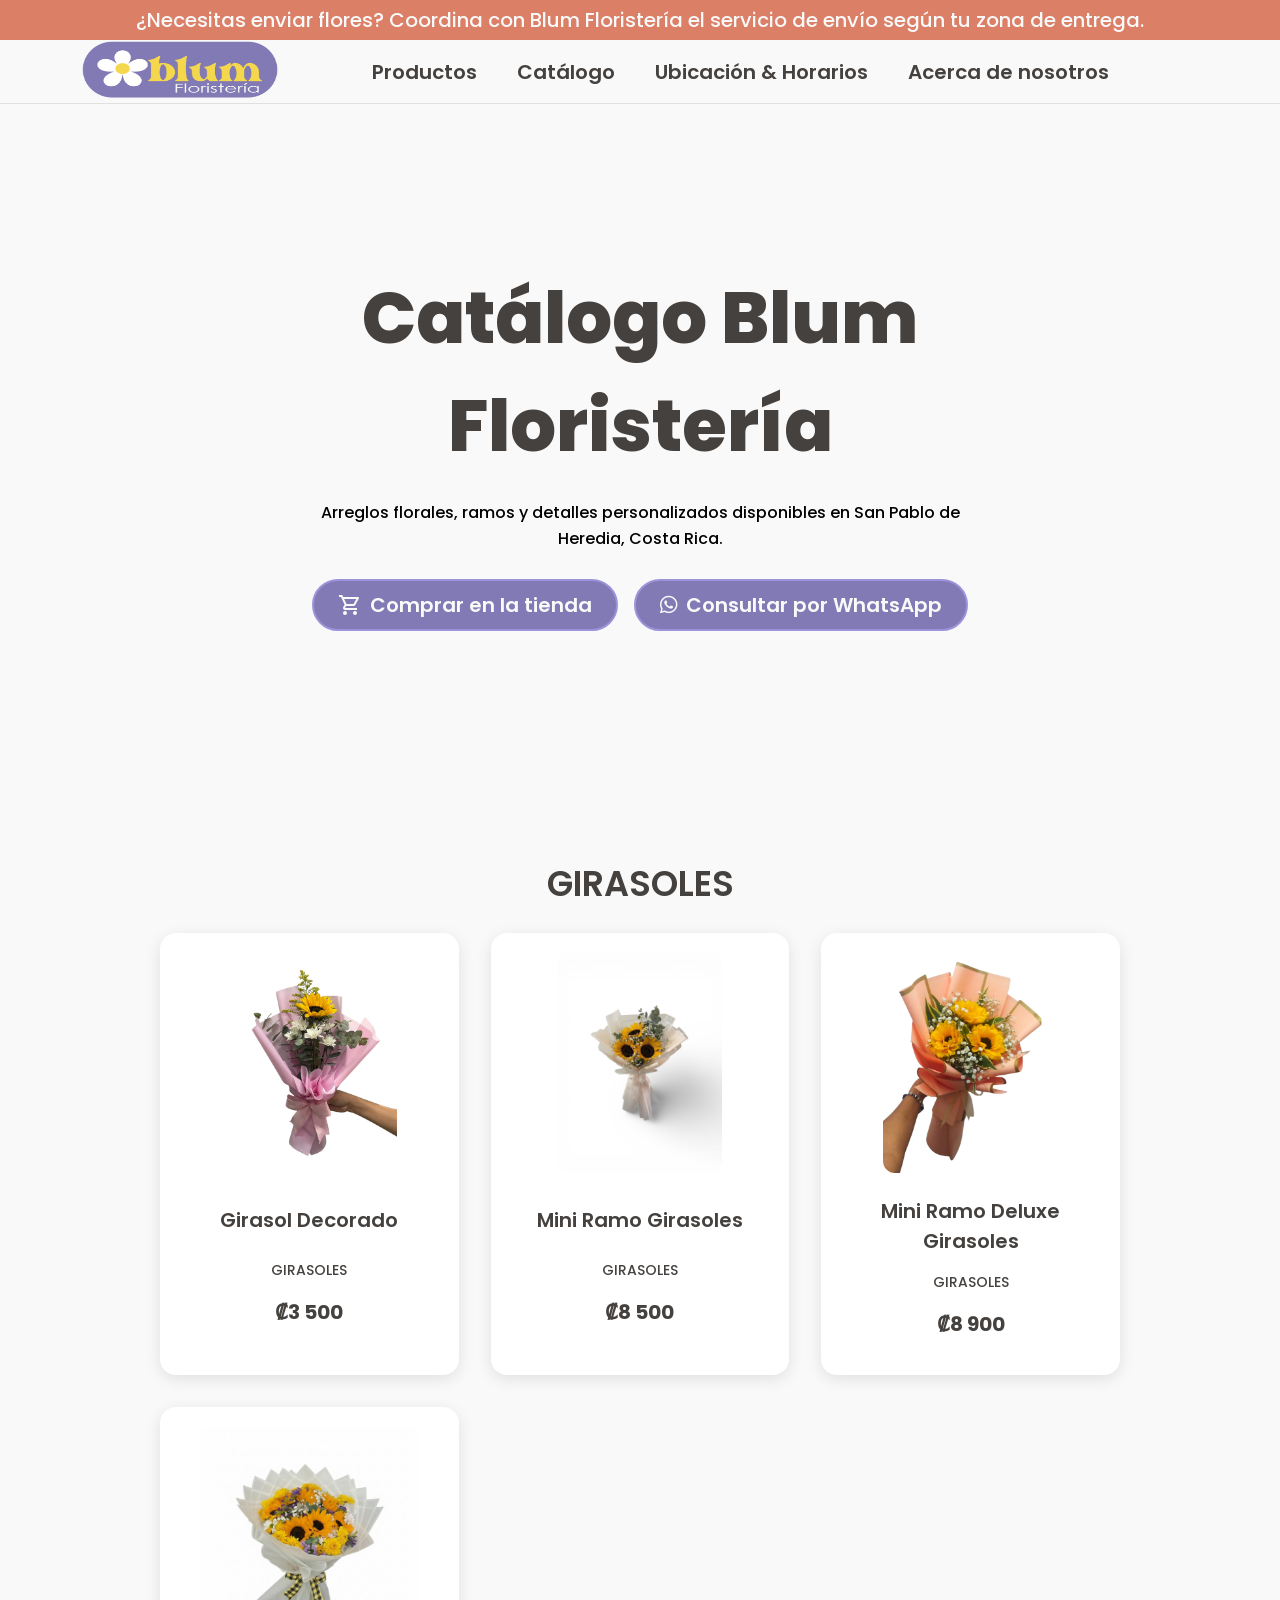
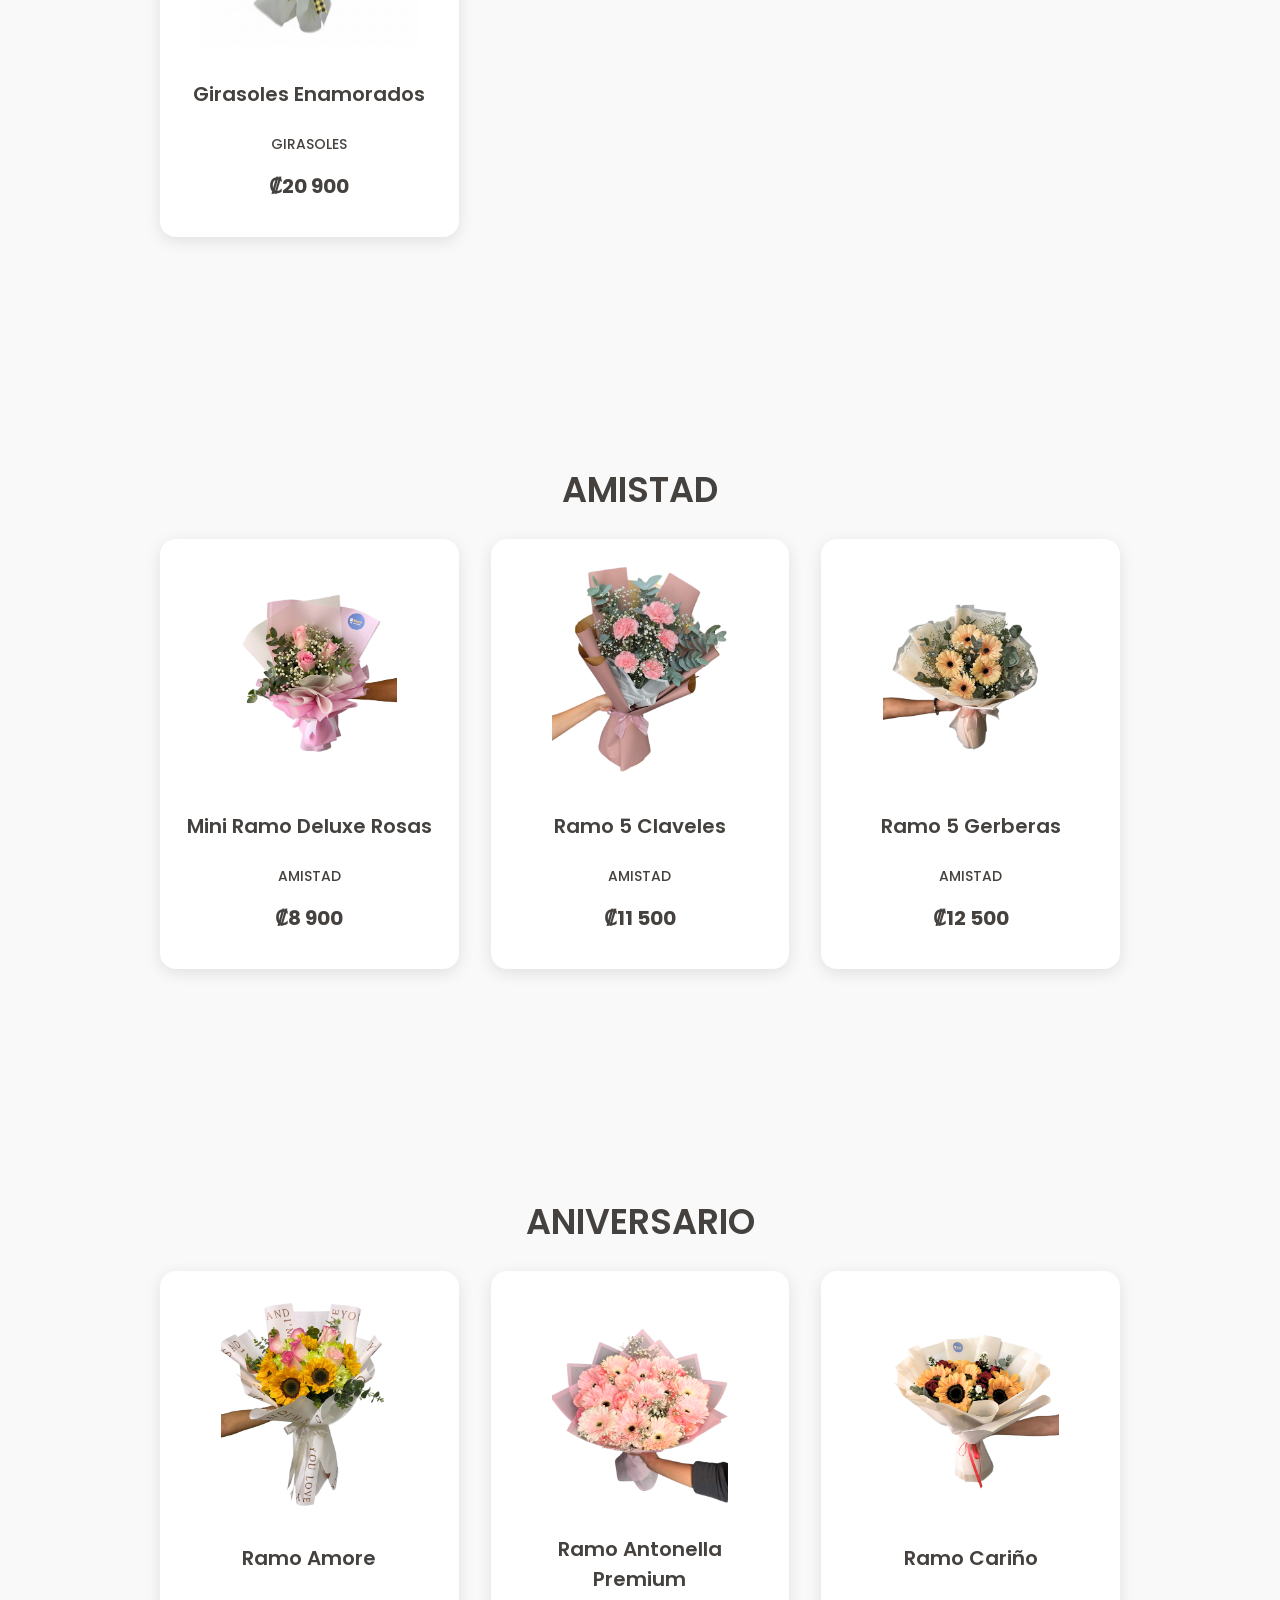
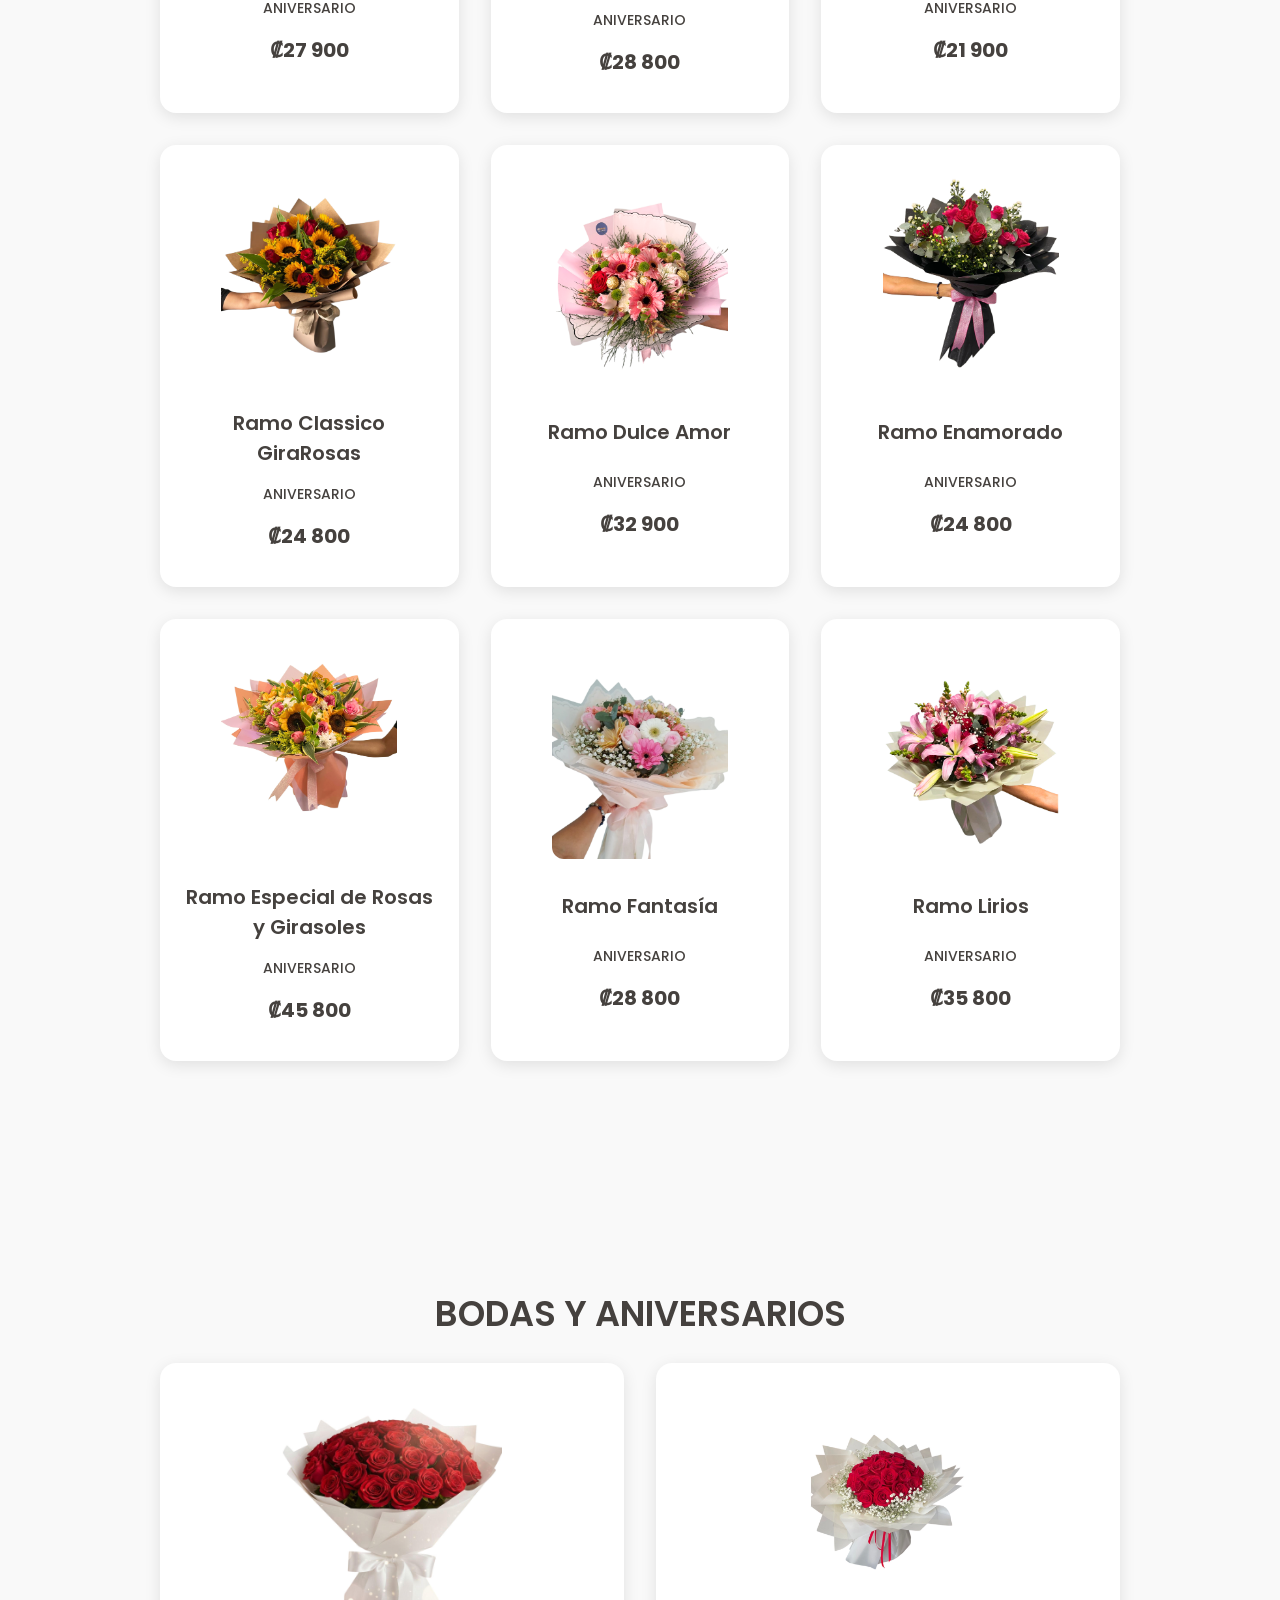
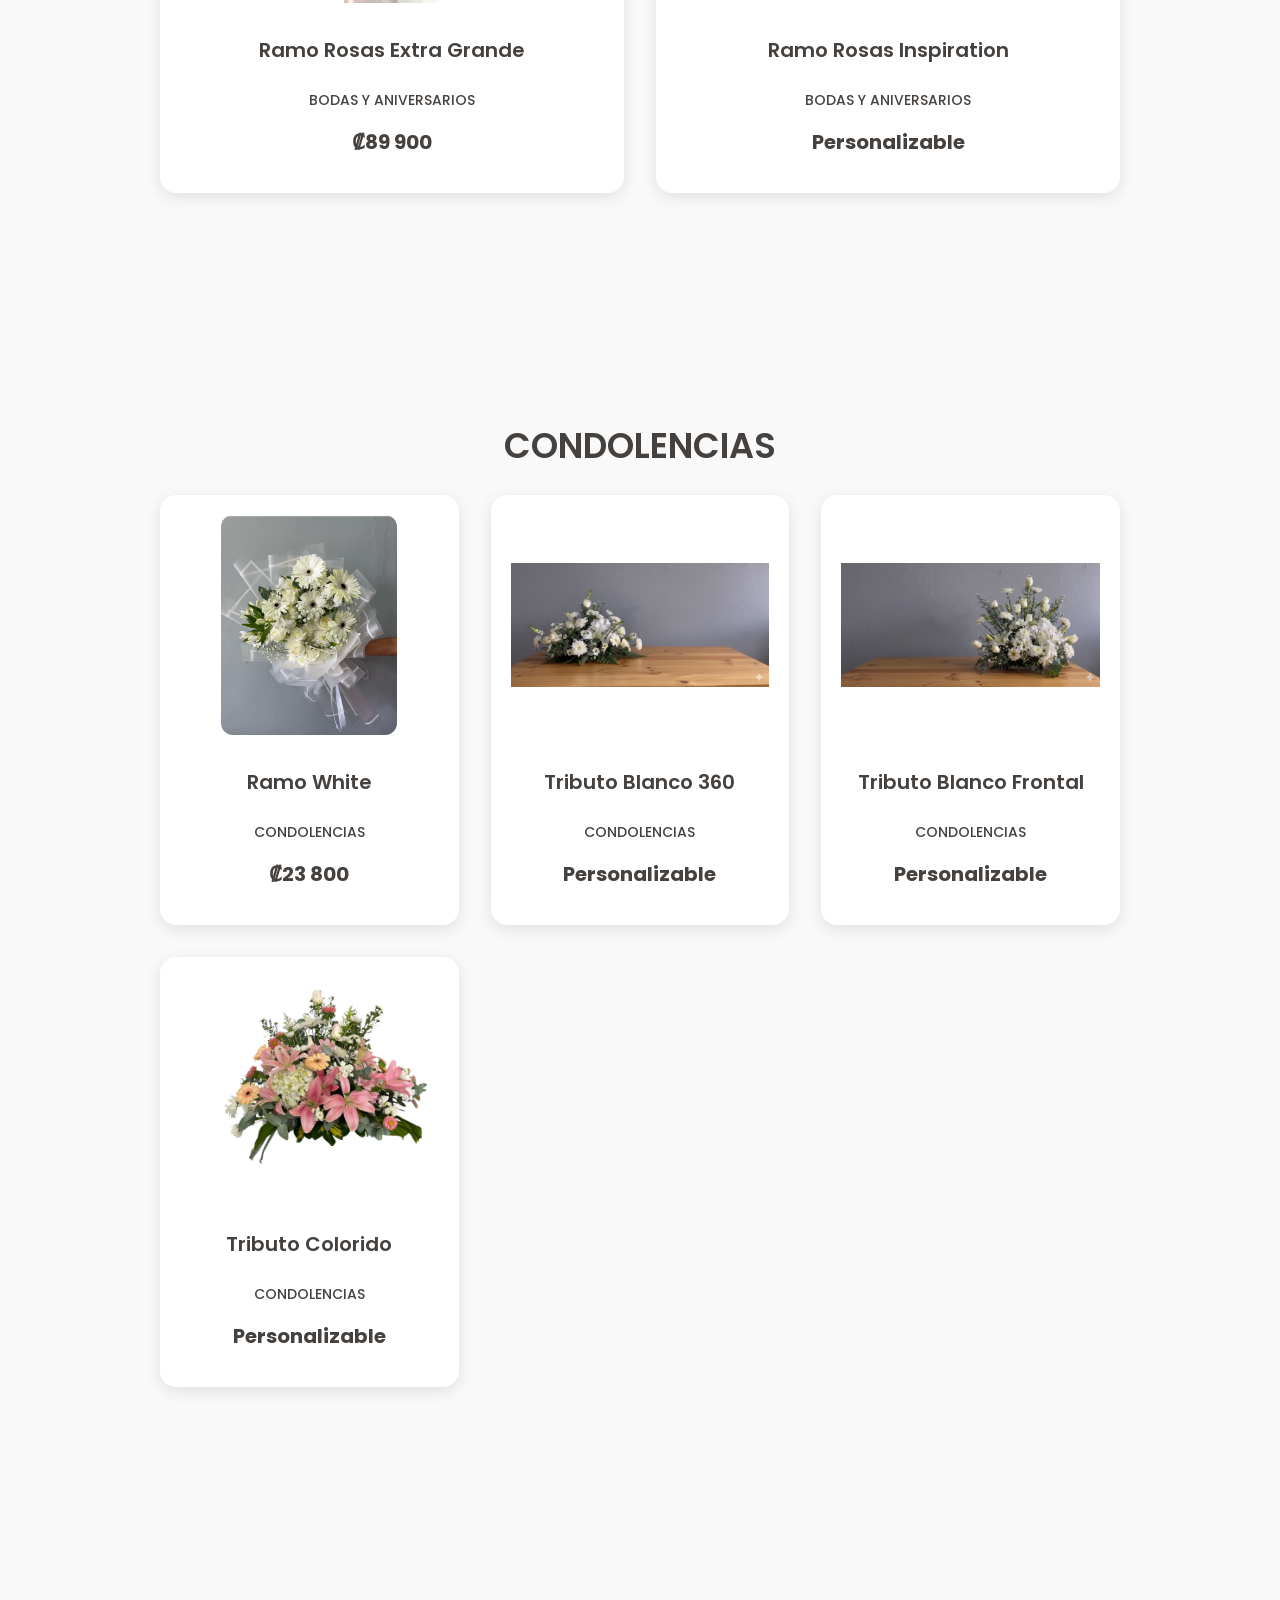
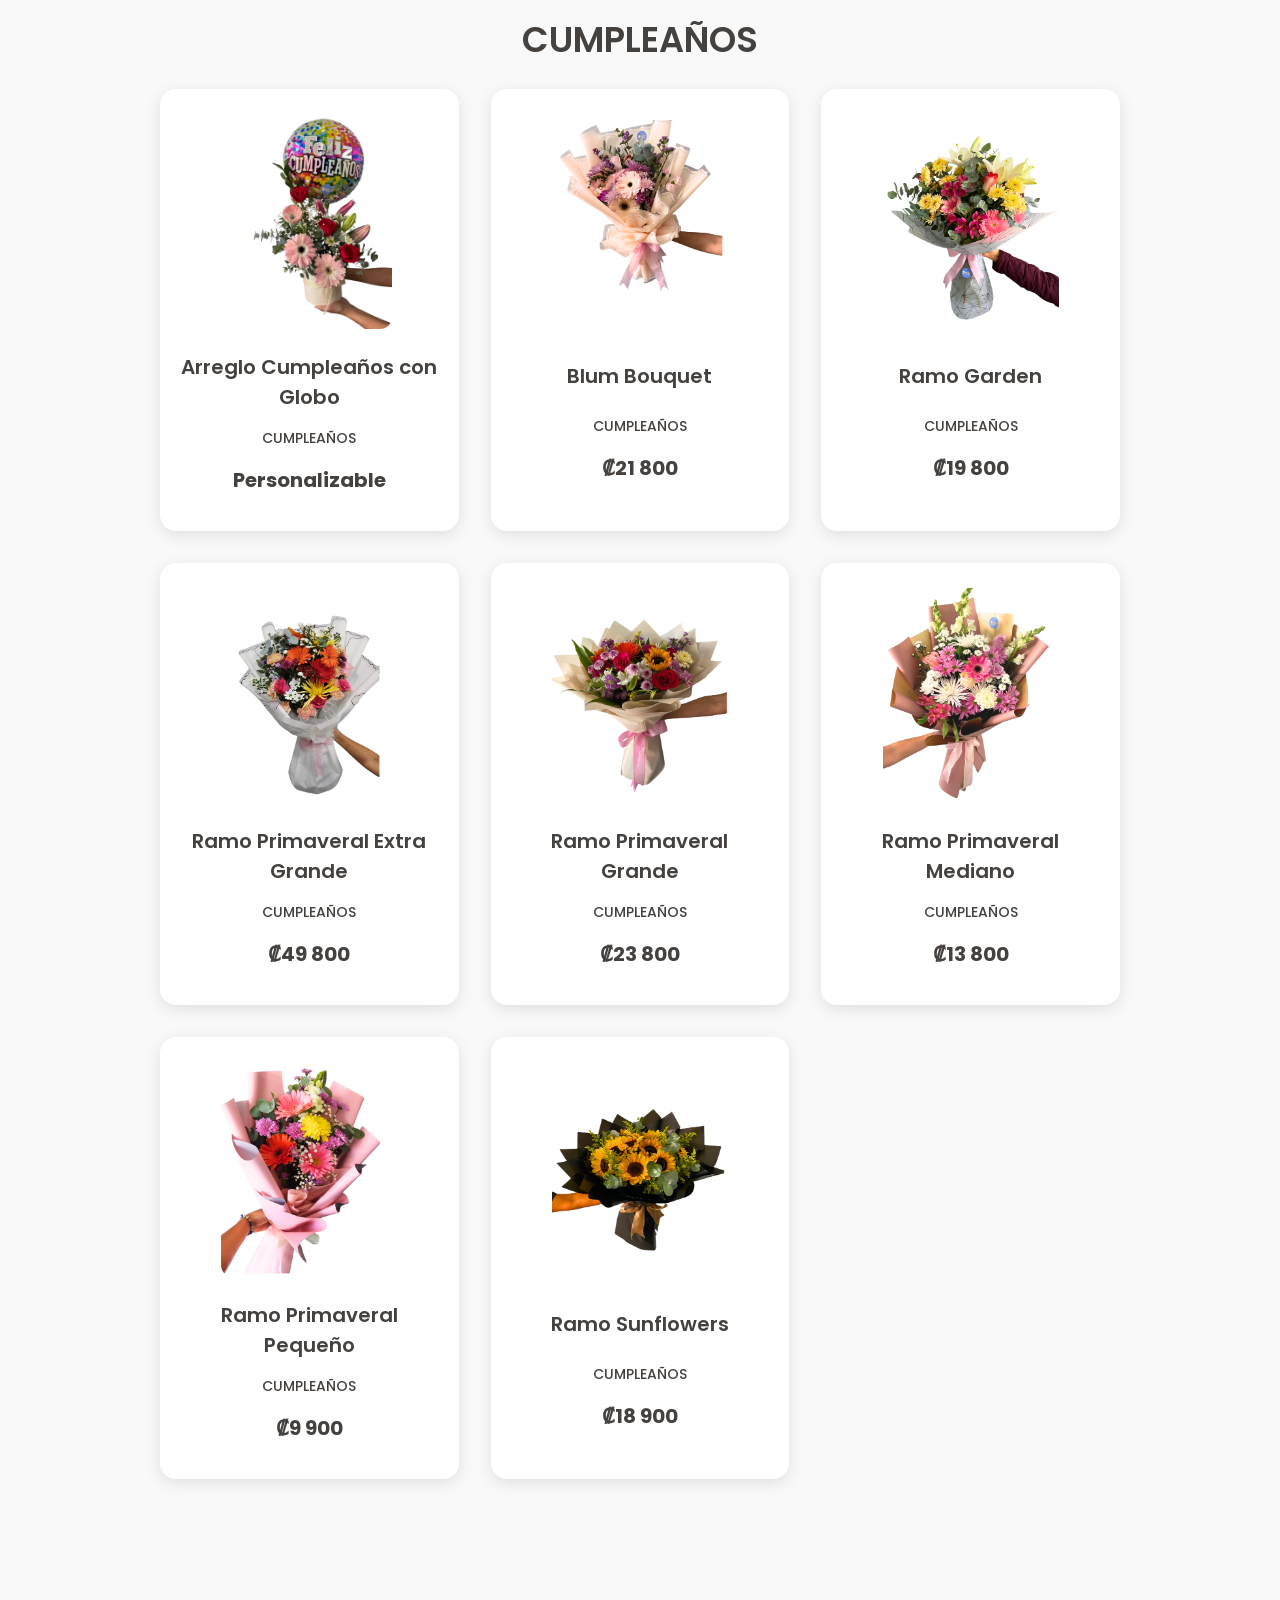
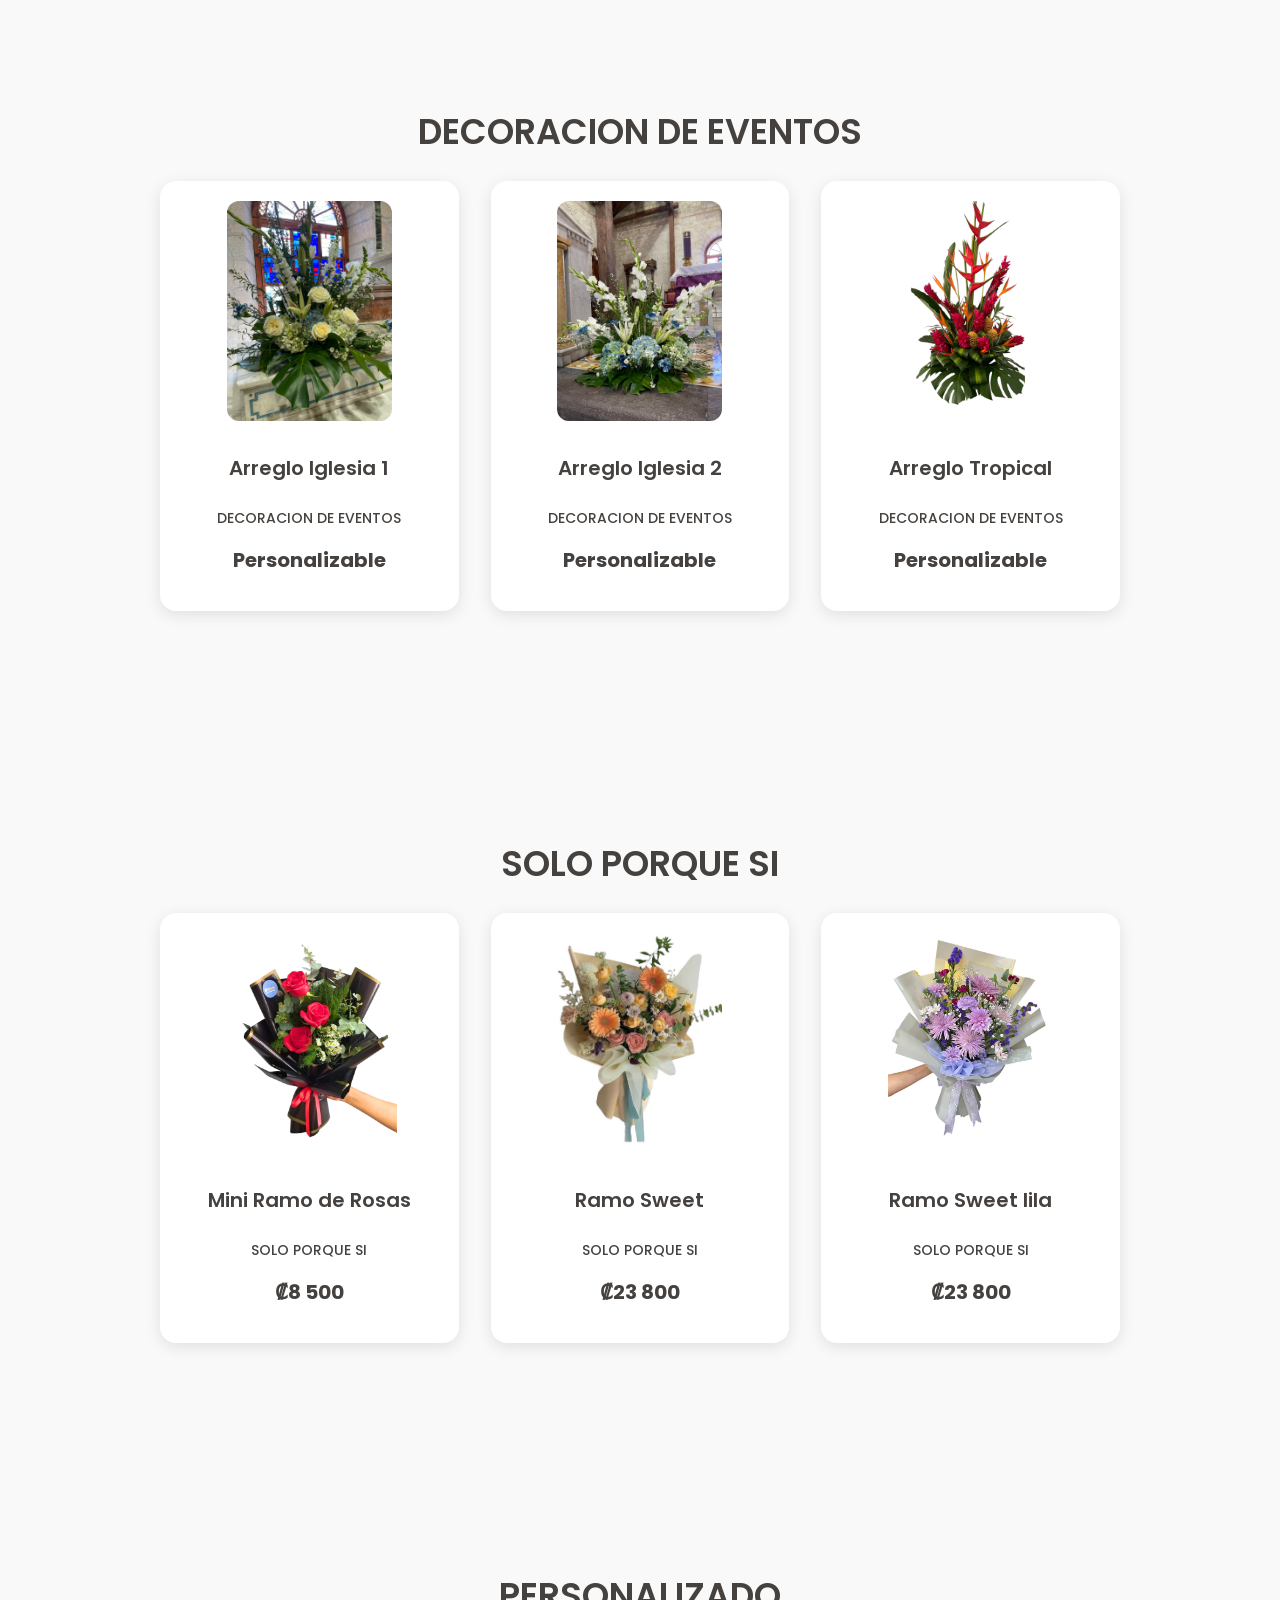
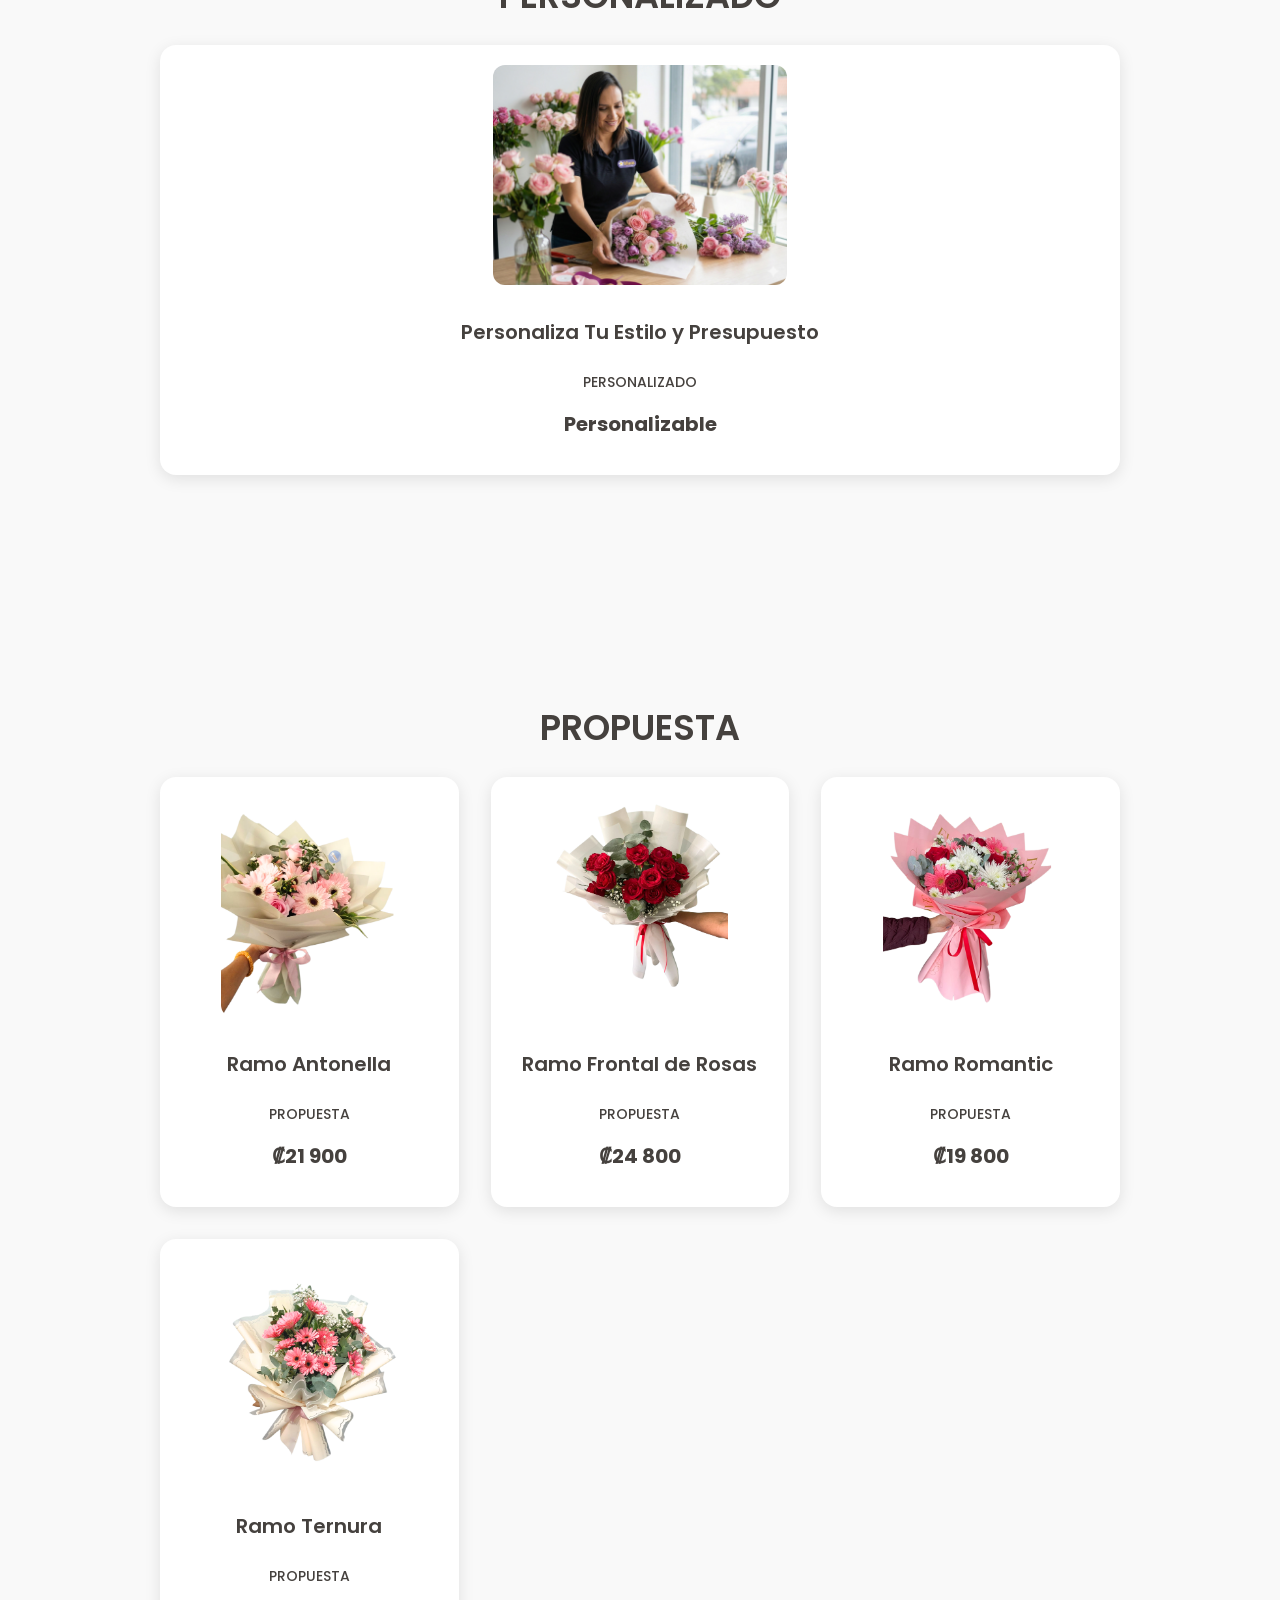
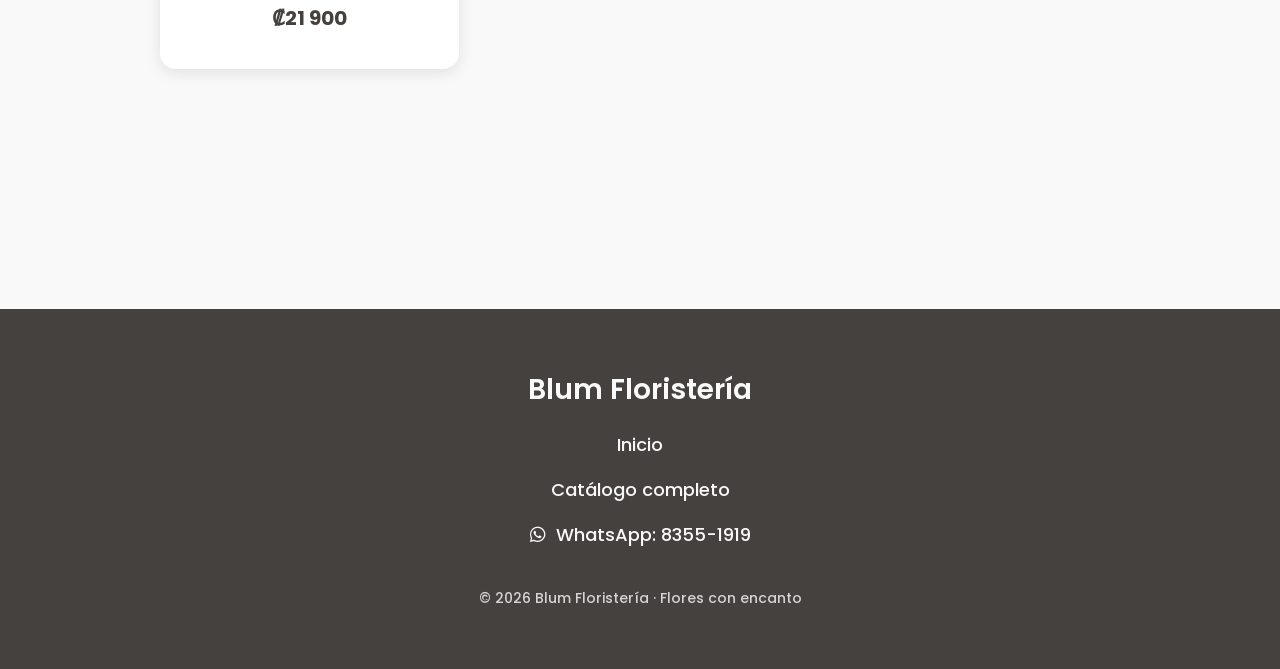
<file: catalogo.html>
<!DOCTYPE html>
<html lang="es">
    <head>
        <meta charset="UTF-8">
        <meta name="viewport" content="width=device-width, initial-scale=1.0">
        <title>Catálogo Blum Floristería | Arreglos florales en Heredia</title>
        <meta name="description" content="Catálogo estático de Blum Floristería con ramos, arreglos florales, condolencias, cumpleaños, propuestas y decoración de eventos en San Pablo de Heredia.">
        <link rel="canonical" href="https://blumfloristeria.com/catalogo.html">
        <link rel="sitemap" type="application/xml" href="/sitemap.xml">
        <link rel="alternate" type="application/json" href="/PRODUCTOS.json" title="Catálogo de productos Blum Floristería">
        <link rel="icon" type="image/x-icon" href="./img/favicon.ico">
        <link rel="preconnect" href="https://fonts.googleapis.com">
        <link rel="preconnect" href="https://fonts.gstatic.com" crossorigin>
        <link href="https://fonts.googleapis.com/css2?family=Poppins:wght@400;500;600;700;800&display=swap" rel="stylesheet">
        <link rel="stylesheet" href="https://fonts.googleapis.com/css2?family=Material+Symbols+Outlined">
        <link rel="stylesheet" href="https://cdnjs.cloudflare.com/ajax/libs/font-awesome/6.5.2/css/all.min.css">
        <link rel="stylesheet" href="./style.css">
        <script type="application/ld+json">
{
          "@context": "https://schema.org",
          "@type": "ItemList",
          "name": "Catalogo de productos Blum Floristeria",
          "url": "https://blumfloristeria.com/catalogo.html",
          "numberOfItems": 41,
          "itemListElement": [
                    {
                              "@type": "ListItem",
                              "position": 1,
                              "item": {
                                        "@type": "Product",
                                        "name": "Girasol Decorado",
                                        "category": "GIRASOLES",
                                        "image": "https://blumfloristeria.com/img/Arreglos/GIRASOLES/girasol_decorado.png",
                                        "brand": {
                                                  "@type": "Brand",
                                                  "name": "Blum Floristeria"
                                        },
                                        "offers": {
                                                  "@type": "Offer",
                                                  "priceCurrency": "CRC",
                                                  "availability": "https://schema.org/InStock",
                                                  "url": "https://blumfloristeria.com/catalogo.html",
                                                  "price": 3500
                                        }
                              }
                    },
                    {
                              "@type": "ListItem",
                              "position": 2,
                              "item": {
                                        "@type": "Product",
                                        "name": "Mini Ramo Girasoles",
                                        "category": "GIRASOLES",
                                        "image": "https://blumfloristeria.com/img/Arreglos/GIRASOLES/mini_ramo_girasoles.png",
                                        "brand": {
                                                  "@type": "Brand",
                                                  "name": "Blum Floristeria"
                                        },
                                        "offers": {
                                                  "@type": "Offer",
                                                  "priceCurrency": "CRC",
                                                  "availability": "https://schema.org/InStock",
                                                  "url": "https://blumfloristeria.com/catalogo.html",
                                                  "price": 8500
                                        }
                              }
                    },
                    {
                              "@type": "ListItem",
                              "position": 3,
                              "item": {
                                        "@type": "Product",
                                        "name": "Mini Ramo Deluxe Girasoles",
                                        "category": "GIRASOLES",
                                        "image": "https://blumfloristeria.com/img/Arreglos/GIRASOLES/mini_ramo_deluxe_girasoles.png",
                                        "brand": {
                                                  "@type": "Brand",
                                                  "name": "Blum Floristeria"
                                        },
                                        "offers": {
                                                  "@type": "Offer",
                                                  "priceCurrency": "CRC",
                                                  "availability": "https://schema.org/InStock",
                                                  "url": "https://blumfloristeria.com/catalogo.html",
                                                  "price": 8900
                                        }
                              }
                    },
                    {
                              "@type": "ListItem",
                              "position": 4,
                              "item": {
                                        "@type": "Product",
                                        "name": "Girasoles Enamorados",
                                        "category": "GIRASOLES",
                                        "image": "https://blumfloristeria.com/img/Arreglos/GIRASOLES/girasoles_enamorados.png",
                                        "brand": {
                                                  "@type": "Brand",
                                                  "name": "Blum Floristeria"
                                        },
                                        "offers": {
                                                  "@type": "Offer",
                                                  "priceCurrency": "CRC",
                                                  "availability": "https://schema.org/InStock",
                                                  "url": "https://blumfloristeria.com/catalogo.html",
                                                  "price": 20900
                                        }
                              }
                    },
                    {
                              "@type": "ListItem",
                              "position": 5,
                              "item": {
                                        "@type": "Product",
                                        "name": "Mini Ramo Deluxe Rosas",
                                        "category": "AMISTAD",
                                        "image": "https://blumfloristeria.com/img/Arreglos/AMISTAD/mini_ramo_deluxe_rosas.png",
                                        "brand": {
                                                  "@type": "Brand",
                                                  "name": "Blum Floristeria"
                                        },
                                        "offers": {
                                                  "@type": "Offer",
                                                  "priceCurrency": "CRC",
                                                  "availability": "https://schema.org/InStock",
                                                  "url": "https://blumfloristeria.com/catalogo.html",
                                                  "price": 8900
                                        }
                              }
                    },
                    {
                              "@type": "ListItem",
                              "position": 6,
                              "item": {
                                        "@type": "Product",
                                        "name": "Ramo 5 Claveles",
                                        "category": "AMISTAD",
                                        "image": "https://blumfloristeria.com/img/Arreglos/AMISTAD/ramo_5_claveles.png",
                                        "brand": {
                                                  "@type": "Brand",
                                                  "name": "Blum Floristeria"
                                        },
                                        "offers": {
                                                  "@type": "Offer",
                                                  "priceCurrency": "CRC",
                                                  "availability": "https://schema.org/InStock",
                                                  "url": "https://blumfloristeria.com/catalogo.html",
                                                  "price": 11500
                                        }
                              }
                    },
                    {
                              "@type": "ListItem",
                              "position": 7,
                              "item": {
                                        "@type": "Product",
                                        "name": "Ramo 5 Gerberas",
                                        "category": "AMISTAD",
                                        "image": "https://blumfloristeria.com/img/Arreglos/AMISTAD/ramo_5_gerberas.png",
                                        "brand": {
                                                  "@type": "Brand",
                                                  "name": "Blum Floristeria"
                                        },
                                        "offers": {
                                                  "@type": "Offer",
                                                  "priceCurrency": "CRC",
                                                  "availability": "https://schema.org/InStock",
                                                  "url": "https://blumfloristeria.com/catalogo.html",
                                                  "price": 12500
                                        }
                              }
                    },
                    {
                              "@type": "ListItem",
                              "position": 8,
                              "item": {
                                        "@type": "Product",
                                        "name": "Ramo Amore",
                                        "category": "ANIVERSARIO",
                                        "image": "https://blumfloristeria.com/img/Arreglos/ANIVERSARIO/ramo_amore.png",
                                        "brand": {
                                                  "@type": "Brand",
                                                  "name": "Blum Floristeria"
                                        },
                                        "offers": {
                                                  "@type": "Offer",
                                                  "priceCurrency": "CRC",
                                                  "availability": "https://schema.org/InStock",
                                                  "url": "https://blumfloristeria.com/catalogo.html",
                                                  "price": 27900
                                        }
                              }
                    },
                    {
                              "@type": "ListItem",
                              "position": 9,
                              "item": {
                                        "@type": "Product",
                                        "name": "Ramo Antonella Premium",
                                        "category": "ANIVERSARIO",
                                        "image": "https://blumfloristeria.com/img/Arreglos/ANIVERSARIO/ramo_antonella_premium.png",
                                        "brand": {
                                                  "@type": "Brand",
                                                  "name": "Blum Floristeria"
                                        },
                                        "offers": {
                                                  "@type": "Offer",
                                                  "priceCurrency": "CRC",
                                                  "availability": "https://schema.org/InStock",
                                                  "url": "https://blumfloristeria.com/catalogo.html",
                                                  "price": 28800
                                        }
                              }
                    },
                    {
                              "@type": "ListItem",
                              "position": 10,
                              "item": {
                                        "@type": "Product",
                                        "name": "Ramo Cariño",
                                        "category": "ANIVERSARIO",
                                        "image": "https://blumfloristeria.com/img/Arreglos/ANIVERSARIO/ramo_carino.png",
                                        "brand": {
                                                  "@type": "Brand",
                                                  "name": "Blum Floristeria"
                                        },
                                        "offers": {
                                                  "@type": "Offer",
                                                  "priceCurrency": "CRC",
                                                  "availability": "https://schema.org/InStock",
                                                  "url": "https://blumfloristeria.com/catalogo.html",
                                                  "price": 21900
                                        }
                              }
                    },
                    {
                              "@type": "ListItem",
                              "position": 11,
                              "item": {
                                        "@type": "Product",
                                        "name": "Ramo Classico GiraRosas",
                                        "category": "ANIVERSARIO",
                                        "image": "https://blumfloristeria.com/img/Arreglos/ANIVERSARIO/ramo_classico_girarosas.png",
                                        "brand": {
                                                  "@type": "Brand",
                                                  "name": "Blum Floristeria"
                                        },
                                        "offers": {
                                                  "@type": "Offer",
                                                  "priceCurrency": "CRC",
                                                  "availability": "https://schema.org/InStock",
                                                  "url": "https://blumfloristeria.com/catalogo.html",
                                                  "price": 24800
                                        }
                              }
                    },
                    {
                              "@type": "ListItem",
                              "position": 12,
                              "item": {
                                        "@type": "Product",
                                        "name": "Ramo Dulce Amor",
                                        "category": "ANIVERSARIO",
                                        "image": "https://blumfloristeria.com/img/Arreglos/ANIVERSARIO/ramo_dulce_amor.png",
                                        "brand": {
                                                  "@type": "Brand",
                                                  "name": "Blum Floristeria"
                                        },
                                        "offers": {
                                                  "@type": "Offer",
                                                  "priceCurrency": "CRC",
                                                  "availability": "https://schema.org/InStock",
                                                  "url": "https://blumfloristeria.com/catalogo.html",
                                                  "price": 32900
                                        }
                              }
                    },
                    {
                              "@type": "ListItem",
                              "position": 13,
                              "item": {
                                        "@type": "Product",
                                        "name": "Ramo Enamorado",
                                        "category": "ANIVERSARIO",
                                        "image": "https://blumfloristeria.com/img/Arreglos/ANIVERSARIO/ramo_enamorado.png",
                                        "brand": {
                                                  "@type": "Brand",
                                                  "name": "Blum Floristeria"
                                        },
                                        "offers": {
                                                  "@type": "Offer",
                                                  "priceCurrency": "CRC",
                                                  "availability": "https://schema.org/InStock",
                                                  "url": "https://blumfloristeria.com/catalogo.html",
                                                  "price": 24800
                                        }
                              }
                    },
                    {
                              "@type": "ListItem",
                              "position": 14,
                              "item": {
                                        "@type": "Product",
                                        "name": "Ramo Especial de Rosas y Girasoles",
                                        "category": "ANIVERSARIO",
                                        "image": "https://blumfloristeria.com/img/Arreglos/ANIVERSARIO/ramo_especial_de_rosas_y_girasoles.png",
                                        "brand": {
                                                  "@type": "Brand",
                                                  "name": "Blum Floristeria"
                                        },
                                        "offers": {
                                                  "@type": "Offer",
                                                  "priceCurrency": "CRC",
                                                  "availability": "https://schema.org/InStock",
                                                  "url": "https://blumfloristeria.com/catalogo.html",
                                                  "price": 45800
                                        }
                              }
                    },
                    {
                              "@type": "ListItem",
                              "position": 15,
                              "item": {
                                        "@type": "Product",
                                        "name": "Ramo Fantasía",
                                        "category": "ANIVERSARIO",
                                        "image": "https://blumfloristeria.com/img/Arreglos/ANIVERSARIO/ramo_fantasia.png",
                                        "brand": {
                                                  "@type": "Brand",
                                                  "name": "Blum Floristeria"
                                        },
                                        "offers": {
                                                  "@type": "Offer",
                                                  "priceCurrency": "CRC",
                                                  "availability": "https://schema.org/InStock",
                                                  "url": "https://blumfloristeria.com/catalogo.html",
                                                  "price": 28800
                                        }
                              }
                    },
                    {
                              "@type": "ListItem",
                              "position": 16,
                              "item": {
                                        "@type": "Product",
                                        "name": "Ramo Lirios",
                                        "category": "ANIVERSARIO",
                                        "image": "https://blumfloristeria.com/img/Arreglos/ANIVERSARIO/ramo_lirios.png",
                                        "brand": {
                                                  "@type": "Brand",
                                                  "name": "Blum Floristeria"
                                        },
                                        "offers": {
                                                  "@type": "Offer",
                                                  "priceCurrency": "CRC",
                                                  "availability": "https://schema.org/InStock",
                                                  "url": "https://blumfloristeria.com/catalogo.html",
                                                  "price": 35800
                                        }
                              }
                    },
                    {
                              "@type": "ListItem",
                              "position": 17,
                              "item": {
                                        "@type": "Product",
                                        "name": "Ramo Rosas Extra Grande",
                                        "category": "BODAS Y ANIVERSARIOS",
                                        "image": "https://blumfloristeria.com/img/Arreglos/BODAS_Y_ANIVERSARIOS/ramo_rosas_extra_grande.png",
                                        "brand": {
                                                  "@type": "Brand",
                                                  "name": "Blum Floristeria"
                                        },
                                        "offers": {
                                                  "@type": "Offer",
                                                  "priceCurrency": "CRC",
                                                  "availability": "https://schema.org/InStock",
                                                  "url": "https://blumfloristeria.com/catalogo.html",
                                                  "price": 89900
                                        }
                              }
                    },
                    {
                              "@type": "ListItem",
                              "position": 18,
                              "item": {
                                        "@type": "Product",
                                        "name": "Ramo Rosas Inspiration",
                                        "category": "BODAS Y ANIVERSARIOS",
                                        "image": "https://blumfloristeria.com/img/Arreglos/BODAS_Y_ANIVERSARIOS/ramo_rosas_inspiration.png",
                                        "brand": {
                                                  "@type": "Brand",
                                                  "name": "Blum Floristeria"
                                        },
                                        "offers": {
                                                  "@type": "Offer",
                                                  "priceCurrency": "CRC",
                                                  "availability": "https://schema.org/InStock",
                                                  "url": "https://blumfloristeria.com/catalogo.html"
                                        }
                              }
                    },
                    {
                              "@type": "ListItem",
                              "position": 19,
                              "item": {
                                        "@type": "Product",
                                        "name": "Ramo White",
                                        "category": "CONDOLENCIAS",
                                        "image": "https://blumfloristeria.com/img/Arreglos/CONDOLENCIAS/ramo_white.png",
                                        "brand": {
                                                  "@type": "Brand",
                                                  "name": "Blum Floristeria"
                                        },
                                        "offers": {
                                                  "@type": "Offer",
                                                  "priceCurrency": "CRC",
                                                  "availability": "https://schema.org/InStock",
                                                  "url": "https://blumfloristeria.com/catalogo.html",
                                                  "price": 23800
                                        }
                              }
                    },
                    {
                              "@type": "ListItem",
                              "position": 20,
                              "item": {
                                        "@type": "Product",
                                        "name": "Tributo Blanco 360",
                                        "category": "CONDOLENCIAS",
                                        "image": "https://blumfloristeria.com/img/Arreglos/CONDOLENCIAS/tributo_blanco_360.png",
                                        "brand": {
                                                  "@type": "Brand",
                                                  "name": "Blum Floristeria"
                                        },
                                        "offers": {
                                                  "@type": "Offer",
                                                  "priceCurrency": "CRC",
                                                  "availability": "https://schema.org/InStock",
                                                  "url": "https://blumfloristeria.com/catalogo.html"
                                        }
                              }
                    },
                    {
                              "@type": "ListItem",
                              "position": 21,
                              "item": {
                                        "@type": "Product",
                                        "name": "Tributo Blanco Frontal",
                                        "category": "CONDOLENCIAS",
                                        "image": "https://blumfloristeria.com/img/Arreglos/CONDOLENCIAS/tributo_blanco_frontal.png",
                                        "brand": {
                                                  "@type": "Brand",
                                                  "name": "Blum Floristeria"
                                        },
                                        "offers": {
                                                  "@type": "Offer",
                                                  "priceCurrency": "CRC",
                                                  "availability": "https://schema.org/InStock",
                                                  "url": "https://blumfloristeria.com/catalogo.html"
                                        }
                              }
                    },
                    {
                              "@type": "ListItem",
                              "position": 22,
                              "item": {
                                        "@type": "Product",
                                        "name": "Tributo Colorido",
                                        "category": "CONDOLENCIAS",
                                        "image": "https://blumfloristeria.com/img/Arreglos/CONDOLENCIAS/tributo_colorido.png",
                                        "brand": {
                                                  "@type": "Brand",
                                                  "name": "Blum Floristeria"
                                        },
                                        "offers": {
                                                  "@type": "Offer",
                                                  "priceCurrency": "CRC",
                                                  "availability": "https://schema.org/InStock",
                                                  "url": "https://blumfloristeria.com/catalogo.html"
                                        }
                              }
                    },
                    {
                              "@type": "ListItem",
                              "position": 23,
                              "item": {
                                        "@type": "Product",
                                        "name": "Arreglo Cumpleaños con Globo",
                                        "category": "CUMPLEAÑOS",
                                        "image": "https://blumfloristeria.com/img/Arreglos/CUMPLEAÑOS/arreglo_cumpleanos_con_globo.png",
                                        "brand": {
                                                  "@type": "Brand",
                                                  "name": "Blum Floristeria"
                                        },
                                        "offers": {
                                                  "@type": "Offer",
                                                  "priceCurrency": "CRC",
                                                  "availability": "https://schema.org/InStock",
                                                  "url": "https://blumfloristeria.com/catalogo.html"
                                        }
                              }
                    },
                    {
                              "@type": "ListItem",
                              "position": 24,
                              "item": {
                                        "@type": "Product",
                                        "name": "Blum Bouquet",
                                        "category": "CUMPLEAÑOS",
                                        "image": "https://blumfloristeria.com/img/Arreglos/CUMPLEAÑOS/blum_bouquet.png",
                                        "brand": {
                                                  "@type": "Brand",
                                                  "name": "Blum Floristeria"
                                        },
                                        "offers": {
                                                  "@type": "Offer",
                                                  "priceCurrency": "CRC",
                                                  "availability": "https://schema.org/InStock",
                                                  "url": "https://blumfloristeria.com/catalogo.html",
                                                  "price": 21800
                                        }
                              }
                    },
                    {
                              "@type": "ListItem",
                              "position": 25,
                              "item": {
                                        "@type": "Product",
                                        "name": "Ramo Garden",
                                        "category": "CUMPLEAÑOS",
                                        "image": "https://blumfloristeria.com/img/Arreglos/CUMPLEAÑOS/ramo_garden.png",
                                        "brand": {
                                                  "@type": "Brand",
                                                  "name": "Blum Floristeria"
                                        },
                                        "offers": {
                                                  "@type": "Offer",
                                                  "priceCurrency": "CRC",
                                                  "availability": "https://schema.org/InStock",
                                                  "url": "https://blumfloristeria.com/catalogo.html",
                                                  "price": 19800
                                        }
                              }
                    },
                    {
                              "@type": "ListItem",
                              "position": 26,
                              "item": {
                                        "@type": "Product",
                                        "name": "Ramo Primaveral Extra Grande",
                                        "category": "CUMPLEAÑOS",
                                        "image": "https://blumfloristeria.com/img/Arreglos/CUMPLEAÑOS/ramo_primaveral_extra_grande.png",
                                        "brand": {
                                                  "@type": "Brand",
                                                  "name": "Blum Floristeria"
                                        },
                                        "offers": {
                                                  "@type": "Offer",
                                                  "priceCurrency": "CRC",
                                                  "availability": "https://schema.org/InStock",
                                                  "url": "https://blumfloristeria.com/catalogo.html",
                                                  "price": 49800
                                        }
                              }
                    },
                    {
                              "@type": "ListItem",
                              "position": 27,
                              "item": {
                                        "@type": "Product",
                                        "name": "Ramo Primaveral Grande",
                                        "category": "CUMPLEAÑOS",
                                        "image": "https://blumfloristeria.com/img/Arreglos/CUMPLEAÑOS/ramo_primaveral_grande.png",
                                        "brand": {
                                                  "@type": "Brand",
                                                  "name": "Blum Floristeria"
                                        },
                                        "offers": {
                                                  "@type": "Offer",
                                                  "priceCurrency": "CRC",
                                                  "availability": "https://schema.org/InStock",
                                                  "url": "https://blumfloristeria.com/catalogo.html",
                                                  "price": 23800
                                        }
                              }
                    },
                    {
                              "@type": "ListItem",
                              "position": 28,
                              "item": {
                                        "@type": "Product",
                                        "name": "Ramo Primaveral Mediano",
                                        "category": "CUMPLEAÑOS",
                                        "image": "https://blumfloristeria.com/img/Arreglos/CUMPLEAÑOS/ramo_primaveral_mediano.png",
                                        "brand": {
                                                  "@type": "Brand",
                                                  "name": "Blum Floristeria"
                                        },
                                        "offers": {
                                                  "@type": "Offer",
                                                  "priceCurrency": "CRC",
                                                  "availability": "https://schema.org/InStock",
                                                  "url": "https://blumfloristeria.com/catalogo.html",
                                                  "price": 13800
                                        }
                              }
                    },
                    {
                              "@type": "ListItem",
                              "position": 29,
                              "item": {
                                        "@type": "Product",
                                        "name": "Ramo Primaveral Pequeño",
                                        "category": "CUMPLEAÑOS",
                                        "image": "https://blumfloristeria.com/img/Arreglos/CUMPLEAÑOS/ramo_primaveral_pequeno.png",
                                        "brand": {
                                                  "@type": "Brand",
                                                  "name": "Blum Floristeria"
                                        },
                                        "offers": {
                                                  "@type": "Offer",
                                                  "priceCurrency": "CRC",
                                                  "availability": "https://schema.org/InStock",
                                                  "url": "https://blumfloristeria.com/catalogo.html",
                                                  "price": 9900
                                        }
                              }
                    },
                    {
                              "@type": "ListItem",
                              "position": 30,
                              "item": {
                                        "@type": "Product",
                                        "name": "Ramo Sunflowers",
                                        "category": "CUMPLEAÑOS",
                                        "image": "https://blumfloristeria.com/img/Arreglos/CUMPLEAÑOS/ramo_sunflowers.png",
                                        "brand": {
                                                  "@type": "Brand",
                                                  "name": "Blum Floristeria"
                                        },
                                        "offers": {
                                                  "@type": "Offer",
                                                  "priceCurrency": "CRC",
                                                  "availability": "https://schema.org/InStock",
                                                  "url": "https://blumfloristeria.com/catalogo.html",
                                                  "price": 18900
                                        }
                              }
                    },
                    {
                              "@type": "ListItem",
                              "position": 31,
                              "item": {
                                        "@type": "Product",
                                        "name": "Arreglo Iglesia 1",
                                        "category": "DECORACION DE EVENTOS",
                                        "image": "https://blumfloristeria.com/img/Arreglos/DECORACION_DE_EVENTOS/arreglo_iglesia_1.png",
                                        "brand": {
                                                  "@type": "Brand",
                                                  "name": "Blum Floristeria"
                                        },
                                        "offers": {
                                                  "@type": "Offer",
                                                  "priceCurrency": "CRC",
                                                  "availability": "https://schema.org/InStock",
                                                  "url": "https://blumfloristeria.com/catalogo.html"
                                        }
                              }
                    },
                    {
                              "@type": "ListItem",
                              "position": 32,
                              "item": {
                                        "@type": "Product",
                                        "name": "Arreglo Iglesia 2",
                                        "category": "DECORACION DE EVENTOS",
                                        "image": "https://blumfloristeria.com/img/Arreglos/DECORACION_DE_EVENTOS/arreglo_iglesia_2.png",
                                        "brand": {
                                                  "@type": "Brand",
                                                  "name": "Blum Floristeria"
                                        },
                                        "offers": {
                                                  "@type": "Offer",
                                                  "priceCurrency": "CRC",
                                                  "availability": "https://schema.org/InStock",
                                                  "url": "https://blumfloristeria.com/catalogo.html"
                                        }
                              }
                    },
                    {
                              "@type": "ListItem",
                              "position": 33,
                              "item": {
                                        "@type": "Product",
                                        "name": "Arreglo Tropical",
                                        "category": "DECORACION DE EVENTOS",
                                        "image": "https://blumfloristeria.com/img/Arreglos/DECORACION_DE_EVENTOS/arreglo_tropical.png",
                                        "brand": {
                                                  "@type": "Brand",
                                                  "name": "Blum Floristeria"
                                        },
                                        "offers": {
                                                  "@type": "Offer",
                                                  "priceCurrency": "CRC",
                                                  "availability": "https://schema.org/InStock",
                                                  "url": "https://blumfloristeria.com/catalogo.html"
                                        }
                              }
                    },
                    {
                              "@type": "ListItem",
                              "position": 34,
                              "item": {
                                        "@type": "Product",
                                        "name": "Mini Ramo de Rosas",
                                        "category": "SOLO PORQUE SI",
                                        "image": "https://blumfloristeria.com/img/Arreglos/SOLO_PORQUE_SI/mini_ramo_de_rosas.png",
                                        "brand": {
                                                  "@type": "Brand",
                                                  "name": "Blum Floristeria"
                                        },
                                        "offers": {
                                                  "@type": "Offer",
                                                  "priceCurrency": "CRC",
                                                  "availability": "https://schema.org/InStock",
                                                  "url": "https://blumfloristeria.com/catalogo.html",
                                                  "price": 8500
                                        }
                              }
                    },
                    {
                              "@type": "ListItem",
                              "position": 35,
                              "item": {
                                        "@type": "Product",
                                        "name": "Ramo Sweet",
                                        "category": "SOLO PORQUE SI",
                                        "image": "https://blumfloristeria.com/img/Arreglos/SOLO_PORQUE_SI/ramo_sweet.png",
                                        "brand": {
                                                  "@type": "Brand",
                                                  "name": "Blum Floristeria"
                                        },
                                        "offers": {
                                                  "@type": "Offer",
                                                  "priceCurrency": "CRC",
                                                  "availability": "https://schema.org/InStock",
                                                  "url": "https://blumfloristeria.com/catalogo.html",
                                                  "price": 23800
                                        }
                              }
                    },
                    {
                              "@type": "ListItem",
                              "position": 36,
                              "item": {
                                        "@type": "Product",
                                        "name": "Ramo Sweet lila",
                                        "category": "SOLO PORQUE SI",
                                        "image": "https://blumfloristeria.com/img/Arreglos/SOLO_PORQUE_SI/ramo_sweet_lila.png",
                                        "brand": {
                                                  "@type": "Brand",
                                                  "name": "Blum Floristeria"
                                        },
                                        "offers": {
                                                  "@type": "Offer",
                                                  "priceCurrency": "CRC",
                                                  "availability": "https://schema.org/InStock",
                                                  "url": "https://blumfloristeria.com/catalogo.html",
                                                  "price": 23800
                                        }
                              }
                    },
                    {
                              "@type": "ListItem",
                              "position": 37,
                              "item": {
                                        "@type": "Product",
                                        "name": "Personaliza Tu Estilo y Presupuesto",
                                        "category": "PERSONALIZADO",
                                        "image": "https://blumfloristeria.com/img/Arreglos/PERSONALIZADO/personaliza_tu_estilo_y_presupuesto.png",
                                        "brand": {
                                                  "@type": "Brand",
                                                  "name": "Blum Floristeria"
                                        },
                                        "offers": {
                                                  "@type": "Offer",
                                                  "priceCurrency": "CRC",
                                                  "availability": "https://schema.org/InStock",
                                                  "url": "https://blumfloristeria.com/catalogo.html"
                                        }
                              }
                    },
                    {
                              "@type": "ListItem",
                              "position": 38,
                              "item": {
                                        "@type": "Product",
                                        "name": "Ramo Antonella",
                                        "category": "PROPUESTA",
                                        "image": "https://blumfloristeria.com/img/Arreglos/PROPUESTA/ramo_antonella.png",
                                        "brand": {
                                                  "@type": "Brand",
                                                  "name": "Blum Floristeria"
                                        },
                                        "offers": {
                                                  "@type": "Offer",
                                                  "priceCurrency": "CRC",
                                                  "availability": "https://schema.org/InStock",
                                                  "url": "https://blumfloristeria.com/catalogo.html",
                                                  "price": 21900
                                        }
                              }
                    },
                    {
                              "@type": "ListItem",
                              "position": 39,
                              "item": {
                                        "@type": "Product",
                                        "name": "Ramo Frontal de Rosas",
                                        "category": "PROPUESTA",
                                        "image": "https://blumfloristeria.com/img/Arreglos/PROPUESTA/ramo_frontal_de_rosas.png",
                                        "brand": {
                                                  "@type": "Brand",
                                                  "name": "Blum Floristeria"
                                        },
                                        "offers": {
                                                  "@type": "Offer",
                                                  "priceCurrency": "CRC",
                                                  "availability": "https://schema.org/InStock",
                                                  "url": "https://blumfloristeria.com/catalogo.html",
                                                  "price": 24800
                                        }
                              }
                    },
                    {
                              "@type": "ListItem",
                              "position": 40,
                              "item": {
                                        "@type": "Product",
                                        "name": "Ramo Romantic",
                                        "category": "PROPUESTA",
                                        "image": "https://blumfloristeria.com/img/Arreglos/PROPUESTA/ramo_romantic.png",
                                        "brand": {
                                                  "@type": "Brand",
                                                  "name": "Blum Floristeria"
                                        },
                                        "offers": {
                                                  "@type": "Offer",
                                                  "priceCurrency": "CRC",
                                                  "availability": "https://schema.org/InStock",
                                                  "url": "https://blumfloristeria.com/catalogo.html",
                                                  "price": 19800
                                        }
                              }
                    },
                    {
                              "@type": "ListItem",
                              "position": 41,
                              "item": {
                                        "@type": "Product",
                                        "name": "Ramo Ternura",
                                        "category": "PROPUESTA",
                                        "image": "https://blumfloristeria.com/img/Arreglos/PROPUESTA/ramo_ternura.png",
                                        "brand": {
                                                  "@type": "Brand",
                                                  "name": "Blum Floristeria"
                                        },
                                        "offers": {
                                                  "@type": "Offer",
                                                  "priceCurrency": "CRC",
                                                  "availability": "https://schema.org/InStock",
                                                  "url": "https://blumfloristeria.com/catalogo.html",
                                                  "price": 21900
                                        }
                              }
                    }
          ]
}
        </script>
    </head>
    <body>
        <header>
            <div class="banner">¿Necesitas enviar flores? Coordina con Blum Floristería el servicio de envío según tu zona de entrega.</div>
            <nav>
                <div id="logo">
                    <a href="index.html" aria-label="Inicio Blum Floristería">
                        <img class="logo" src="img/LOGO FINAL BLUM octubre 25.png" alt="Blum Floristería">
                    </a>
                </div>
                <ul class="navigation-menu">
                    <li><a href="index.html#productos">Productos</a></li>
                    <li><a href="catalogo.html">Catálogo</a></li>
                    <li><a href="index.html#locate">Ubicación &amp; Horarios</a></li>
                    <li><a href="index.html#aboutUs">Acerca de nosotros</a></li>
                </ul>
            </nav>
        </header>

        <main class="catalogo-page">
            <section class="catalogo-intro">
                <h1>Catálogo Blum Floristería</h1>
                <p>Arreglos florales, ramos y detalles personalizados disponibles en San Pablo de Heredia, Costa Rica.</p>
                <div class="btn-group">
                    <a href="index.html#productos" class="btn-outline-dark btn-hover-color">
                        <span class="material-symbols-outlined">shopping_cart</span>
                        Comprar en la tienda
                    </a>
                    <a href="https://wa.me/50683551919" target="_blank" rel="noopener" class="btn-outline-dark btn-hover-color">
                        <span class="fa-brands fa-whatsapp"></span>
                        Consultar por WhatsApp
                    </a>
                </div>
            </section>

            <section class="catalogo-categoria" id="girasoles">
                <h2>GIRASOLES</h2>
                <div class="productos-grid">
                    <article class="producto-card">
                        <div class="producto-img">
                            <img src="./img/Arreglos/GIRASOLES/girasol_decorado.png" alt="Girasol Decorado" loading="lazy">
                        </div>
                        <h3>Girasol Decorado</h3>
                        <p class="producto-descripcion">GIRASOLES</p>
                        <span class="precio">₡3 500</span>
                    </article>
                    <article class="producto-card">
                        <div class="producto-img">
                            <img src="./img/Arreglos/GIRASOLES/mini_ramo_girasoles.png" alt="Mini Ramo Girasoles" loading="lazy">
                        </div>
                        <h3>Mini Ramo Girasoles</h3>
                        <p class="producto-descripcion">GIRASOLES</p>
                        <span class="precio">₡8 500</span>
                    </article>
                    <article class="producto-card">
                        <div class="producto-img">
                            <img src="./img/Arreglos/GIRASOLES/mini_ramo_deluxe_girasoles.png" alt="Mini Ramo Deluxe Girasoles" loading="lazy">
                        </div>
                        <h3>Mini Ramo Deluxe Girasoles</h3>
                        <p class="producto-descripcion">GIRASOLES</p>
                        <span class="precio">₡8 900</span>
                    </article>
                    <article class="producto-card">
                        <div class="producto-img">
                            <img src="./img/Arreglos/GIRASOLES/girasoles_enamorados.png" alt="Girasoles Enamorados" loading="lazy">
                        </div>
                        <h3>Girasoles Enamorados</h3>
                        <p class="producto-descripcion">GIRASOLES</p>
                        <span class="precio">₡20 900</span>
                    </article>
                </div>
            </section>

            <section class="catalogo-categoria" id="amistad">
                <h2>AMISTAD</h2>
                <div class="productos-grid">
                    <article class="producto-card">
                        <div class="producto-img">
                            <img src="./img/Arreglos/AMISTAD/mini_ramo_deluxe_rosas.png" alt="Mini Ramo Deluxe Rosas" loading="lazy">
                        </div>
                        <h3>Mini Ramo Deluxe Rosas</h3>
                        <p class="producto-descripcion">AMISTAD</p>
                        <span class="precio">₡8 900</span>
                    </article>
                    <article class="producto-card">
                        <div class="producto-img">
                            <img src="./img/Arreglos/AMISTAD/ramo_5_claveles.png" alt="Ramo 5 Claveles" loading="lazy">
                        </div>
                        <h3>Ramo 5 Claveles</h3>
                        <p class="producto-descripcion">AMISTAD</p>
                        <span class="precio">₡11 500</span>
                    </article>
                    <article class="producto-card">
                        <div class="producto-img">
                            <img src="./img/Arreglos/AMISTAD/ramo_5_gerberas.png" alt="Ramo 5 Gerberas" loading="lazy">
                        </div>
                        <h3>Ramo 5 Gerberas</h3>
                        <p class="producto-descripcion">AMISTAD</p>
                        <span class="precio">₡12 500</span>
                    </article>
                </div>
            </section>

            <section class="catalogo-categoria" id="aniversario">
                <h2>ANIVERSARIO</h2>
                <div class="productos-grid">
                    <article class="producto-card">
                        <div class="producto-img">
                            <img src="./img/Arreglos/ANIVERSARIO/ramo_amore.png" alt="Ramo Amore" loading="lazy">
                        </div>
                        <h3>Ramo Amore</h3>
                        <p class="producto-descripcion">ANIVERSARIO</p>
                        <span class="precio">₡27 900</span>
                    </article>
                    <article class="producto-card">
                        <div class="producto-img">
                            <img src="./img/Arreglos/ANIVERSARIO/ramo_antonella_premium.png" alt="Ramo Antonella Premium" loading="lazy">
                        </div>
                        <h3>Ramo Antonella Premium</h3>
                        <p class="producto-descripcion">ANIVERSARIO</p>
                        <span class="precio">₡28 800</span>
                    </article>
                    <article class="producto-card">
                        <div class="producto-img">
                            <img src="./img/Arreglos/ANIVERSARIO/ramo_carino.png" alt="Ramo Cariño" loading="lazy">
                        </div>
                        <h3>Ramo Cariño</h3>
                        <p class="producto-descripcion">ANIVERSARIO</p>
                        <span class="precio">₡21 900</span>
                    </article>
                    <article class="producto-card">
                        <div class="producto-img">
                            <img src="./img/Arreglos/ANIVERSARIO/ramo_classico_girarosas.png" alt="Ramo Classico GiraRosas" loading="lazy">
                        </div>
                        <h3>Ramo Classico GiraRosas</h3>
                        <p class="producto-descripcion">ANIVERSARIO</p>
                        <span class="precio">₡24 800</span>
                    </article>
                    <article class="producto-card">
                        <div class="producto-img">
                            <img src="./img/Arreglos/ANIVERSARIO/ramo_dulce_amor.png" alt="Ramo Dulce Amor" loading="lazy">
                        </div>
                        <h3>Ramo Dulce Amor</h3>
                        <p class="producto-descripcion">ANIVERSARIO</p>
                        <span class="precio">₡32 900</span>
                    </article>
                    <article class="producto-card">
                        <div class="producto-img">
                            <img src="./img/Arreglos/ANIVERSARIO/ramo_enamorado.png" alt="Ramo Enamorado" loading="lazy">
                        </div>
                        <h3>Ramo Enamorado</h3>
                        <p class="producto-descripcion">ANIVERSARIO</p>
                        <span class="precio">₡24 800</span>
                    </article>
                    <article class="producto-card">
                        <div class="producto-img">
                            <img src="./img/Arreglos/ANIVERSARIO/ramo_especial_de_rosas_y_girasoles.png" alt="Ramo Especial de Rosas y Girasoles" loading="lazy">
                        </div>
                        <h3>Ramo Especial de Rosas y Girasoles</h3>
                        <p class="producto-descripcion">ANIVERSARIO</p>
                        <span class="precio">₡45 800</span>
                    </article>
                    <article class="producto-card">
                        <div class="producto-img">
                            <img src="./img/Arreglos/ANIVERSARIO/ramo_fantasia.png" alt="Ramo Fantasía" loading="lazy">
                        </div>
                        <h3>Ramo Fantasía</h3>
                        <p class="producto-descripcion">ANIVERSARIO</p>
                        <span class="precio">₡28 800</span>
                    </article>
                    <article class="producto-card">
                        <div class="producto-img">
                            <img src="./img/Arreglos/ANIVERSARIO/ramo_lirios.png" alt="Ramo Lirios" loading="lazy">
                        </div>
                        <h3>Ramo Lirios</h3>
                        <p class="producto-descripcion">ANIVERSARIO</p>
                        <span class="precio">₡35 800</span>
                    </article>
                </div>
            </section>

            <section class="catalogo-categoria" id="bodas_y_aniversarios">
                <h2>BODAS Y ANIVERSARIOS</h2>
                <div class="productos-grid">
                    <article class="producto-card">
                        <div class="producto-img">
                            <img src="./img/Arreglos/BODAS_Y_ANIVERSARIOS/ramo_rosas_extra_grande.png" alt="Ramo Rosas Extra Grande" loading="lazy">
                        </div>
                        <h3>Ramo Rosas Extra Grande</h3>
                        <p class="producto-descripcion">BODAS Y ANIVERSARIOS</p>
                        <span class="precio">₡89 900</span>
                    </article>
                    <article class="producto-card">
                        <div class="producto-img">
                            <img src="./img/Arreglos/BODAS_Y_ANIVERSARIOS/ramo_rosas_inspiration.png" alt="Ramo Rosas Inspiration" loading="lazy">
                        </div>
                        <h3>Ramo Rosas Inspiration</h3>
                        <p class="producto-descripcion">BODAS Y ANIVERSARIOS</p>
                        <span class="precio">Personalizable</span>
                    </article>
                </div>
            </section>

            <section class="catalogo-categoria" id="condolencias">
                <h2>CONDOLENCIAS</h2>
                <div class="productos-grid">
                    <article class="producto-card">
                        <div class="producto-img">
                            <img src="./img/Arreglos/CONDOLENCIAS/ramo_white.png" alt="Ramo White" loading="lazy">
                        </div>
                        <h3>Ramo White</h3>
                        <p class="producto-descripcion">CONDOLENCIAS</p>
                        <span class="precio">₡23 800</span>
                    </article>
                    <article class="producto-card">
                        <div class="producto-img">
                            <img src="./img/Arreglos/CONDOLENCIAS/tributo_blanco_360.png" alt="Tributo Blanco 360" loading="lazy">
                        </div>
                        <h3>Tributo Blanco 360</h3>
                        <p class="producto-descripcion">CONDOLENCIAS</p>
                        <span class="precio">Personalizable</span>
                    </article>
                    <article class="producto-card">
                        <div class="producto-img">
                            <img src="./img/Arreglos/CONDOLENCIAS/tributo_blanco_frontal.png" alt="Tributo Blanco Frontal" loading="lazy">
                        </div>
                        <h3>Tributo Blanco Frontal</h3>
                        <p class="producto-descripcion">CONDOLENCIAS</p>
                        <span class="precio">Personalizable</span>
                    </article>
                    <article class="producto-card">
                        <div class="producto-img">
                            <img src="./img/Arreglos/CONDOLENCIAS/tributo_colorido.png" alt="Tributo Colorido" loading="lazy">
                        </div>
                        <h3>Tributo Colorido</h3>
                        <p class="producto-descripcion">CONDOLENCIAS</p>
                        <span class="precio">Personalizable</span>
                    </article>
                </div>
            </section>

            <section class="catalogo-categoria" id="cumpleaños">
                <h2>CUMPLEAÑOS</h2>
                <div class="productos-grid">
                    <article class="producto-card">
                        <div class="producto-img">
                            <img src="./img/Arreglos/CUMPLEAÑOS/arreglo_cumpleanos_con_globo.png" alt="Arreglo Cumpleaños con Globo" loading="lazy">
                        </div>
                        <h3>Arreglo Cumpleaños con Globo</h3>
                        <p class="producto-descripcion">CUMPLEAÑOS</p>
                        <span class="precio">Personalizable</span>
                    </article>
                    <article class="producto-card">
                        <div class="producto-img">
                            <img src="./img/Arreglos/CUMPLEAÑOS/blum_bouquet.png" alt="Blum Bouquet" loading="lazy">
                        </div>
                        <h3>Blum Bouquet</h3>
                        <p class="producto-descripcion">CUMPLEAÑOS</p>
                        <span class="precio">₡21 800</span>
                    </article>
                    <article class="producto-card">
                        <div class="producto-img">
                            <img src="./img/Arreglos/CUMPLEAÑOS/ramo_garden.png" alt="Ramo Garden" loading="lazy">
                        </div>
                        <h3>Ramo Garden</h3>
                        <p class="producto-descripcion">CUMPLEAÑOS</p>
                        <span class="precio">₡19 800</span>
                    </article>
                    <article class="producto-card">
                        <div class="producto-img">
                            <img src="./img/Arreglos/CUMPLEAÑOS/ramo_primaveral_extra_grande.png" alt="Ramo Primaveral Extra Grande" loading="lazy">
                        </div>
                        <h3>Ramo Primaveral Extra Grande</h3>
                        <p class="producto-descripcion">CUMPLEAÑOS</p>
                        <span class="precio">₡49 800</span>
                    </article>
                    <article class="producto-card">
                        <div class="producto-img">
                            <img src="./img/Arreglos/CUMPLEAÑOS/ramo_primaveral_grande.png" alt="Ramo Primaveral Grande" loading="lazy">
                        </div>
                        <h3>Ramo Primaveral Grande</h3>
                        <p class="producto-descripcion">CUMPLEAÑOS</p>
                        <span class="precio">₡23 800</span>
                    </article>
                    <article class="producto-card">
                        <div class="producto-img">
                            <img src="./img/Arreglos/CUMPLEAÑOS/ramo_primaveral_mediano.png" alt="Ramo Primaveral Mediano" loading="lazy">
                        </div>
                        <h3>Ramo Primaveral Mediano</h3>
                        <p class="producto-descripcion">CUMPLEAÑOS</p>
                        <span class="precio">₡13 800</span>
                    </article>
                    <article class="producto-card">
                        <div class="producto-img">
                            <img src="./img/Arreglos/CUMPLEAÑOS/ramo_primaveral_pequeno.png" alt="Ramo Primaveral Pequeño" loading="lazy">
                        </div>
                        <h3>Ramo Primaveral Pequeño</h3>
                        <p class="producto-descripcion">CUMPLEAÑOS</p>
                        <span class="precio">₡9 900</span>
                    </article>
                    <article class="producto-card">
                        <div class="producto-img">
                            <img src="./img/Arreglos/CUMPLEAÑOS/ramo_sunflowers.png" alt="Ramo Sunflowers" loading="lazy">
                        </div>
                        <h3>Ramo Sunflowers</h3>
                        <p class="producto-descripcion">CUMPLEAÑOS</p>
                        <span class="precio">₡18 900</span>
                    </article>
                </div>
            </section>

            <section class="catalogo-categoria" id="decoracion_de_eventos">
                <h2>DECORACION DE EVENTOS</h2>
                <div class="productos-grid">
                    <article class="producto-card">
                        <div class="producto-img">
                            <img src="./img/Arreglos/DECORACION_DE_EVENTOS/arreglo_iglesia_1.png" alt="Arreglo Iglesia 1" loading="lazy">
                        </div>
                        <h3>Arreglo Iglesia 1</h3>
                        <p class="producto-descripcion">DECORACION DE EVENTOS</p>
                        <span class="precio">Personalizable</span>
                    </article>
                    <article class="producto-card">
                        <div class="producto-img">
                            <img src="./img/Arreglos/DECORACION_DE_EVENTOS/arreglo_iglesia_2.png" alt="Arreglo Iglesia 2" loading="lazy">
                        </div>
                        <h3>Arreglo Iglesia 2</h3>
                        <p class="producto-descripcion">DECORACION DE EVENTOS</p>
                        <span class="precio">Personalizable</span>
                    </article>
                    <article class="producto-card">
                        <div class="producto-img">
                            <img src="./img/Arreglos/DECORACION_DE_EVENTOS/arreglo_tropical.png" alt="Arreglo Tropical" loading="lazy">
                        </div>
                        <h3>Arreglo Tropical</h3>
                        <p class="producto-descripcion">DECORACION DE EVENTOS</p>
                        <span class="precio">Personalizable</span>
                    </article>
                </div>
            </section>

            <section class="catalogo-categoria" id="solo_porque_si">
                <h2>SOLO PORQUE SI</h2>
                <div class="productos-grid">
                    <article class="producto-card">
                        <div class="producto-img">
                            <img src="./img/Arreglos/SOLO_PORQUE_SI/mini_ramo_de_rosas.png" alt="Mini Ramo de Rosas" loading="lazy">
                        </div>
                        <h3>Mini Ramo de Rosas</h3>
                        <p class="producto-descripcion">SOLO PORQUE SI</p>
                        <span class="precio">₡8 500</span>
                    </article>
                    <article class="producto-card">
                        <div class="producto-img">
                            <img src="./img/Arreglos/SOLO_PORQUE_SI/ramo_sweet.png" alt="Ramo Sweet" loading="lazy">
                        </div>
                        <h3>Ramo Sweet</h3>
                        <p class="producto-descripcion">SOLO PORQUE SI</p>
                        <span class="precio">₡23 800</span>
                    </article>
                    <article class="producto-card">
                        <div class="producto-img">
                            <img src="./img/Arreglos/SOLO_PORQUE_SI/ramo_sweet_lila.png" alt="Ramo Sweet lila" loading="lazy">
                        </div>
                        <h3>Ramo Sweet lila</h3>
                        <p class="producto-descripcion">SOLO PORQUE SI</p>
                        <span class="precio">₡23 800</span>
                    </article>
                </div>
            </section>

            <section class="catalogo-categoria" id="personalizado">
                <h2>PERSONALIZADO</h2>
                <div class="productos-grid">
                    <article class="producto-card">
                        <div class="producto-img">
                            <img src="./img/Arreglos/PERSONALIZADO/personaliza_tu_estilo_y_presupuesto.png" alt="Personaliza Tu Estilo y Presupuesto" loading="lazy">
                        </div>
                        <h3>Personaliza Tu Estilo y Presupuesto</h3>
                        <p class="producto-descripcion">PERSONALIZADO</p>
                        <span class="precio">Personalizable</span>
                    </article>
                </div>
            </section>

            <section class="catalogo-categoria" id="propuesta">
                <h2>PROPUESTA</h2>
                <div class="productos-grid">
                    <article class="producto-card">
                        <div class="producto-img">
                            <img src="./img/Arreglos/PROPUESTA/ramo_antonella.png" alt="Ramo Antonella" loading="lazy">
                        </div>
                        <h3>Ramo Antonella</h3>
                        <p class="producto-descripcion">PROPUESTA</p>
                        <span class="precio">₡21 900</span>
                    </article>
                    <article class="producto-card">
                        <div class="producto-img">
                            <img src="./img/Arreglos/PROPUESTA/ramo_frontal_de_rosas.png" alt="Ramo Frontal de Rosas" loading="lazy">
                        </div>
                        <h3>Ramo Frontal de Rosas</h3>
                        <p class="producto-descripcion">PROPUESTA</p>
                        <span class="precio">₡24 800</span>
                    </article>
                    <article class="producto-card">
                        <div class="producto-img">
                            <img src="./img/Arreglos/PROPUESTA/ramo_romantic.png" alt="Ramo Romantic" loading="lazy">
                        </div>
                        <h3>Ramo Romantic</h3>
                        <p class="producto-descripcion">PROPUESTA</p>
                        <span class="precio">₡19 800</span>
                    </article>
                    <article class="producto-card">
                        <div class="producto-img">
                            <img src="./img/Arreglos/PROPUESTA/ramo_ternura.png" alt="Ramo Ternura" loading="lazy">
                        </div>
                        <h3>Ramo Ternura</h3>
                        <p class="producto-descripcion">PROPUESTA</p>
                        <span class="precio">₡21 900</span>
                    </article>
                </div>
            </section>
        </main>

        <footer id="footer-blum">
            <div class="footer-container">
                <h3 class="footer-title">Blum Floristería</h3>
                <ul class="footer-social">
                    <li><a href="index.html">Inicio</a></li>
                    <li><a href="catalogo.html">Catálogo completo</a></li>
                    <li><a href="https://wa.me/50683551919" target="_blank" rel="noopener"><span class="fa-brands fa-whatsapp"></span> WhatsApp: 8355-1919</a></li>
                </ul>
                <p class="footer-copy">© 2026 Blum Floristería · Flores con encanto</p>
            </div>
        </footer>
    </body>
</html>
</file>
<file: style.css>
:root {
    --text-01: #45413E;
    --light-01: #F9F9F9;
    --light-02: #FFFFFF;
    --brand-01: #DB7F67;
    --brand-02: #F4CFC6;
    --card-hover: 0px 4px 24px rgba(0, 0, 0, 0.15);
    --card-shadow: 0px 4px 16px rgba(0, 0, 0, 0.1);
    --hover-timing: all 0.2s ease;
    --nav-card-size: 240px;

    -webkit-font-smoothing: antialiased;
    -font-smoothing: antialiased;
    scroll-behavior: smooth;


}

* {
    box-sizing: border-box;
    padding: 0;
    margin: 0;
}

body {
    font-family: 'Poppins', sans-serif;
    font-weight: 500;
    transition: var(--hover-timing);

    background: var(--light-01);
	
	width: 100vw;
	overflow-x: hidden;

}
section .descripcion {
    text-align: center;
    margin: 0 auto 20px auto;
    font-size: 24px;
}

header {
    /*    width: 100%;*/
    height: auto;
    position: sticky;
    top: 0;
    /*    border: 1px solid red;*/
    z-index: 100;
}

.banner {
    background: var(--brand-01);
    color: var(--light-01);
    font-size: 20px;
    font-weight: 500;
    line-height: 1.2;
    padding: 8px 24px;
    display: flex;
    align-items: center;
    justify-content: center;
    text-align: center;

}
.logo {
    width: 200px;
    height: 60px;   
     fill: "none"
}

nav {
    color: var(--text-01);
    font-weight: 600;
    height: 64px;
    background: var(--light-01);
    display: flex;
    flex-direction: row;
    align-items: center;
    justify-content: space-between;
    padding: 0 var(--pg-margin);
    border-bottom: 1px solid rgba(0, 0, 0, 0.1);
    z-index: 100;
}

nav ul.navigation-menu {
    display: flex;
    flex-direction: row;
    flex: 1;
    justify-content: center;
    position: relative;
    top: 0;
}

nav .navigation-menu a {
    font-size: 16px;
    text-decoration: none;
    color: var(--text-01);

}

nav .navigation-menu > li {
    display: flex;
    flex-direction: column;
    align-items: center;
    /*    justify-items: center;*/
}

nav .navigation-menu > li > a {
    position: relative;
    /*    border: 1px solid purple;*/
    padding: 0 20px;
    height: 64px;
    display: flex;
    align-items: center;
    justify-items: center;
}

nav .navigation-menu > li:hover ul.subnav {
    visibility: visible;
    opacity: 1;
    top: 64px;

}


nav .navigation-menu > li > ul.subnav {
    /*    border: 1px solid green;*/
    visibility: hidden;
    position: absolute;
    display: flex;
    flex-direction: row;
    top: 66px;
    background: var(--light-01);
    box-shadow: var(--card-hover);
    border-radius: 12px;
    opacity: 0;
    transition: var(--hover-timing);
}


nav > #logo {
    display: flex;
    flex-direction: row;
    align-items: center;
    grid-gap: 8px;
    line-height: 100%;
}

nav > #logo > span {
    font-size: 32px;
}

nav > #utility {
    display: flex;
    flex-direction: row;
    align-items: center;
    grid-gap: 16px;
}

.card-large,
.card-med {
    /*    border: 1px solid orange;*/
    flex: 1;
    /*    width: var(--nav-card-size);*/

    position: relative;
    display: flex;
    flex-direction: column;
    /*    padding: 24px;*/
    transition: var(--hover-timing);

}


.card-large {
    box-shadow: var(--card-shadow);
    border-radius: 12px;
    overflow: hidden;
    /*    padding-bottom: 32px;*/
}



.card-large:hover {
    box-shadow: var(--card-hover);
    transform: scale(1.01);
}

.card-med:hover .card-image {
    transform: scale(1.01);
}


.card-image {
    width: 100%;
    /*    height: 90%;*/
    aspect-ratio: 1/1;
    position: relative;
    border-radius: 12px;
    overflow: hidden;
    display: flex;
    align-items: center;
    justify-content: center;
    transition: var(--hover-timing);
}

.card-large > .card-image {
    aspect-ratio: 3/2;
}

.card-image > img {
    width: 100%;
    height: 100%;
    position: absolute;
    object-fit: contain;



}

.card-large a {
    text-decoration: none;
    font-weight: 600;
}

.card-large > .card-image > a {
    position: absolute;
    bottom: 0;
    z-index: 1;
    width: 100%;
    font-size: 24px;
    line-height: 1.2;
}




.card-large > ul {
    /*    padding: 16px 0 24px;*/
    display: flex;
    flex-direction: column;
    grid-gap: 8px;
    flex: 1;
    /*    border: 1px solid blue;*/

    color: var(--text-01);

    padding: 0 40px 40px;
    font-size: 28px;
    font-weight: 600;
    line-height: 1.5;
}



.card-large > ul > li a {
    line-height: 32px;
    font-size: 14px;
    /*    border: 1px solid red;*/
}


.card-large#sup-dog,
.card-med#sup-dog > .card-image {
    background: linear-gradient(45deg, #463631 0%, #976C5B 100%);
}


button.btn-outline {
    color: var(--light-01);
    border-color: var(--light-01);
}


.card-large#sup-cat,
.card-med#sup-cat > .card-image {
    background: linear-gradient(45deg, #F6AE6C 0%, #ECBD73 100%);
}


.card-large#sup-bird,
.card-med#sup-bird > .card-image {
    background: linear-gradient(45deg, #EFEFEF 0%, #F2F2F2 100%);
}


.card-large#sup-fish,
.card-med#sup-fish > .card-image {
    background: linear-gradient(45deg, #1E4782 0%, #709DDF 100%);
}


.card-large.card-dark a,
.card-large.card-dark > ul {
    color: var(--text-01);
}

.card-large.card-light a,
.card-large.card-light > ul {
    color: var(--light-01);
}



button {
    font-size: 20px;
    font-weight: 600;
    line-height: 24px;
    padding: 12px 24px;
    border-radius: 48px;
    display: flex;
    flex-direction: row;
    grid-gap: 8px;
    justify-content: center;
    align-items: center;
    cursor: pointer;
}



button.btn-outline-light {
    color: var(--light-01);
    background: none;
    color: var(--light-01);
    border: 2px solid var(--light-01);
}

button.btn-outline-dark {
    color: var(--text-01);
    background: #817ab4;
    color: var(--light-01);
    border: 2px solid #9c93da;
}

button.btn-filled-dark {
    color: var(--light-01);
    background: #817ab4;
    color: var(--light-01);
    border: 2px solid #9c93da;
}

.btn-outline-dark:hover {
    background: #7169ad;
    border: 2px solid var(--text-01);
}

.btn-outline-light:hover {
    background: #7169ad;
    border: 2px solid var(--light-01);
    color: var(--text-01);
}


button:hover,
.btn-outline-dark.btn-hover-color:hover {
    color: var(--light-01);
    border: 2px solid #7970bb;
    background: #7169ad;
    transition: var(--hover-timing);
    box-shadow: var(--card-hover);
}


section,
footer {
    position: relative;
    width: 100%;
    padding: 0 var(--pg-margin);
}




section.hero {
    /*    width: 100%;*/
    height: auto;
    background: var(--brand-02) url('./img/Avatar2.png') no-repeat center right;
    
    display: flex;
    flex-direction: column;
    justify-content: center;
    align-items: flex-start;
    grid-gap: 48px;
    display: inline-flex;

}

.btn-group {
    display: flex;
    flex-direction: row;
    grid-gap: 16px;
    width: 50%;
    align-items: center;
}


section.hero h1 {
    font-size: var(--hero-text);
    font-weight: 600;
    line-height: 1.2;
    width: 40%;

    color: var(--text-01);
}
section.hero h2{
    font-weight: 500;
    line-height: 1.2;
    width: 50%;

    color: var(--text-01);
}

.card-med {
    width: var(--nav-card-size);
    height: auto;
    /*    border: 1px solid green;*/
    position: relative;
    display: flex;
    flex-direction: column;
    padding: 0;
}

.card-med > a {
    display: flex;
    flex-direction: column;
    grid-gap: 4px;
    padding: 12px 16px 0px;
}

.card-med > a > span {
    width: 100%;
    /*    border: 1px solid blue;*/
}

.card-med > a > span:nth-of-type(1) {
    width: 100%;
    /*    border: 1px solid blue;*/
    font-size: 24px;
    font-weight: 600;
    line-height: 1.2;
}

.card-med > a > span:nth-of-type(2) {
    font-size: 16px;
    font-weight: 500;
    line-height: 24px;
    display: flex;
    flex-direction: row;
    align-items: center;
    grid-gap: 6px;
}

.card-med > a > span:nth-of-type(2) > span {
    font-size: 18px;
}

#serv-groom > .card-image {
    background: linear-gradient(45deg, #A5CFCF 0%, #D9F0F2 100%);
}

#serv-board > .card-image {
    background: linear-gradient(45deg, #FCE1E4 0%, #FAD9C1 100%);
}


.card-med:hover .card-image {
    box-shadow: var(--card-hover);
}


.card-med > .card-image {
    box-shadow: var(--card-shadow);
}

.card-med > .card-image > img {
    width: 80%;
    height: 80%;
    /*    border: 1px solid red;*/
}

section:not(.hero) {
    padding: calc(var(--pg-margin)/2) var(--pg-margin);
}

section h2 {
    font-size: 35px;
    font-weight: 600;
    line-height: 1.2;
    text-align: center;
    color: var(--text-01);
    margin-bottom: 32px;
    /*    padding-bottom: 24px;*/
}


.card-wide {
    flex-direction: row;
    padding: 0;
}

.card-wide .card-image {
    width: 50%;
    border-radius: 0;
}

.card-image img {
    width: 80%;
    height: 80%;
}

.card-wide > ul {
    padding: 40px;
}

.card-wide > ul > li {
    width: 100%;
    display: flex;
    flex-direction: row;
    justify-content: space-between;
    grid-gap: 24px;
    margin-bottom: 16px;
}


.card-wide .subtitle {
    font-size: 14px;
    line-height: 1.4;
    font-weight: 500;
    /*    margin-top: 8px;*/
    margin-bottom: 24px;
}

.card-wide > ul > li span {
    font-size: 16px;
}

.card-large > ul > li:last-of-type {
    margin-bottom: 40px;
}


.card-large button {
    margin-top: auto;
}

#opinion > div,
#aboutUs > div {
    background: var(--brand-02);
}

#locate > div,
#FAQ > div {
    background: var(--light-01);
}

#opinion > div,
#locate > div,
#aboutUs > div,
#FAQ > div {
    display: flex;
    flex-direction: column;
    justify-content: center;
    align-items: center;
    padding: 80px 0;
    border-radius: 12px;
    box-shadow: var(--card-shadow);
    transition: var(--hover-timing);
}



#opinion > div:hover,
#locate > div:hover,
#aboutUs > div:hover,
#FAQ > div:hover {
    box-shadow: var(--card-hover);
}

#opinion h2,
#locate h2,
#aboutUs h2,
#FAQ h2 {
    margin-top: 0;
}

#opinion p,
#locate p,
#aboutUs p,
#FAQ p {
    line-height: 1.5;
    margin-bottom: 40px;
    margin-top: 40px;
    text-align: center;
}






.btn-group {
    display: flex;
    flex-direction: row;
    grid-gap: 16px;
}

footer {
    background: var(--text-01);
    padding: 80px 80px 0px;
    margin-top: 80px;
    display: flex;
}



footer ul {
    display: flex;
    flex-direction: column;
    grid-gap: 24px;
    box-shadow: none;
    flex: 1;
    color: var(--light-01);
    font-size: 18px;
    font-weight: 600;
    margin-bottom: 80px;

}


footer ul li a {
    color: var(--light-01);
    text-decoration: none;
    font-size: 14px;
}


footer ul li {
    color: var(--light-01);
    padding: 0;

}



@media only screen and (max-width: 600px) {
    :root {
        --pg-margin: 16px;
    }

    section.hero {
        aspect-ratio: 1/1;
        padding-top: 64px;

    }

    section.hero h1 {
        --hero-text: px;
        width: 80%;
    }

    .btn-group {
        margin-bottom: 20px;
    }

    section.hero {
        background-size: 85%;
        background-position: 360% 60%;
    }

    nav {
        position: relative;
    }

    nav ul.navigation-menu {
        position: absolute;
        position: absolute;
        top: 64px;
        background: var(--light-01);
        left: 0;
        z-index: -1;
        width: 100vw;
    }

    nav ul.navigation-menu li a {
        font-size: 16px;
        /*        padding: 0 12px;*/
        white-space: nowrap;
    }

    nav ul.navigation-menu .subnav {
        display: none;
    }

    nav ul.navigation-menu > li:hover .subnav {
        display: none;
    }


    .btn-group {
        flex-direction: column;
    }

    .shop-pets,
    .services {
        display: flex;
        flex-direction: column;
        grid-gap: 24px;
        width: 100%;
    }

    .services > li {
        display: flex;
        flex-direction: column;
    }

    .services > li > .card-image {
        width: 100%;
    }

    section:not(.hero) {
        padding: var(--pg-margin);
    }

    #locate p {

        width: 80%;
    }

    footer {
        flex-direction: column;
        text-align: center;
    }


}

#logo img {
    animation: palpitar 2.2s ease-in-out infinite;
    transform-origin: center;
}

@keyframes palpitar {
    0%   { transform: scale(1); }
    20%  { transform: scale(1.07); }
    40%  { transform: scale(0.97); }
    60%  { transform: scale(1.05); }
    80%  { transform: scale(0.99); }
    100% { transform: scale(1); }
}




@media only screen and (min-width: 600px) {
    :root {
        --pg-margin: 24px;
    }

    section.hero h1 {
        --hero-text: 40px;
        width: 60%;
        text-align: center;
    }
    section.hero h2 {
        width: 60%;
        text-align: center;
    }
    .btn-group {
        justify-content: center;
         width: 60%;
    }

    section.hero {
        aspect-ratio: 3/2;
        background-size: 50%;
        background-position: 90% 70%;
        padding-top: 64px;

    }

    nav {
        position: relative;

    }

    nav ul.navigation-menu {
        position: absolute;
        top: 64px;
        background: var(--light-01);
        left: 0;
        z-index: -1;
        width: 100vw;
    }

    nav ul.navigation-menu li a {
        font-size: 20px;
        white-space: nowrap;
    }

    nav ul.navigation-menu .subnav {
        display: none;
    }

    nav ul.navigation-menu > li:hover .subnav {
        display: none;
    }

   

    .shop-pets {
        display: grid;
        grid-template-columns: 1fr 1fr;
        grid-row: auto auto;
        grid-column-gap: 24px;
        grid-row-gap: 24px;
    }

    .services {
        display: flex;
        flex-direction: column;
        grid-gap: 24px;
    }

    section:not(.hero) {
        padding: var(--pg-margin);
    }

    #locate p {

        width: 60%;
    }

    footer {
        flex-direction: column;
        text-align: center;
    }
}

@media only screen and (max-width: 1200px) {


    :root {
        --pg-margin: 48px;
    }

    section.hero h1 {
        --hero-text: 48px;
    }

    section.hero {
        aspect-ratio: 2/1;

    }

    .btn-group {
        flex-direction: row;
        align-items: center;

    }


    .shop-pets,
    .services {
        display: grid;
        flex-direction: row;
        grid-gap: 24px;
    }

    ul.subnav {
        display: grid;
        grid-template-columns: 1fr 1fr;
        grid-row: auto auto;
        grid-column-gap: 24px;
        grid-row-gap: 24px;
        padding: 48px;
    }


    nav ul.navigation-menu {
        top: 0;
        z-index: 1;
        background: none;
        width: auto;
        position: relative;
    }

    nav ul.navigation-menu .subnav {
        display: flex;
    }

    nav ul.navigation-menu > li:hover .subnav {
        display: flex;
    }

    #locate p {

        width: 40%;
    }

    footer {


        flex-direction: row;
        text-align: left;

    }
}

/* Extra large devices (large laptops and desktops, 1200px and up) */
@media only screen and (min-width: 1200px) {
    :root {
        --pg-margin: 80px;
    }

    section.hero h1 {
        --hero-text: 56px;
    }

    nav .navigation-menu > li > ul.subnav {
        padding: 48px;
        grid-gap: 24px;
    }

    section.hero {
        aspect-ratio: 3/1;
        background-size: 30%;
        background-position: 90% 60%;
    }

    .services {
        display: grid;
        grid-template-columns: repeat(2, 1fr); /* dos columnas */
        gap: 24px;
    }


    nav ul.navigation-menu {
        top: 0;
        z-index: 1;
        background: none;
        width: auto;
        position: relative;
    }

    ul.subnav {
        display: grid;
        grid-template-columns: 1fr 1fr;
        grid-row: auto auto;
        grid-column-gap: 24px;
        grid-row-gap: 24px;
        padding: 48px;
    }

    nav ul.navigation-menu > li:hover .subnav {
        display: grid;
    }
    




    footer {


        flex-direction: row;
        text-align: left;

    }

}
@media only screen and (max-width: 600px) {
 .btn-group {
        display: flex;
        flex-direction: column;
    }
    #FAQ .faq-item {
        width: 95%;
    }
}

#reviews-container {
    display: flex;
    flex-direction: column;
    gap: 24px;
    width: 100%;
    max-width: 800px;
    margin: 0 auto;
}

.review-card {
    background: var(--light-02);
    box-shadow: var(--card-shadow);
    border-radius: 12px;
    padding: 24px;
    text-align: left;
    width: 100%;
}

.review-header {
    display: flex;
    align-items: center;
    gap: 12px;
    margin-bottom: 12px;
     font-size: 30px;
}

.review-name {
    font-weight: 600;
    font-size: 18px;
    color: var(--text-01);
}

.review-stars {
    color: #FFD700;
    font-size: 18px;
}

.review-text {
    font-size: 20px;
    line-height: 1.4;
    color: var(--text-01);
}

/* FAQ Accordion */
#FAQ .faq-question {
    appearance: none;
    -webkit-appearance: none;
    border: none;
    background: none;
    padding: 20px 24px;
    width: 100%;
    display: flex;
    justify-content: space-between;
    align-items: center;
    font-size: 18px;
    font-weight: 600;
    color: var(--text-01);
    border-radius: 12px;
    transition: background 0.25s ease;
}
#FAQ .faq-item {
    background: var(--light-01);
    border-radius: 12px;
    margin-bottom: 24px;
    overflow: hidden;
    width: 70%;
    margin-left: auto;
    margin-right: auto;
}

#FAQ .faq-question {
    width: 100%;
    background: none;
    border: none;
    padding: 20px 24px;
    font-size: 18px;
    font-weight: 600;
    color: var(--text-01);
    text-align: left;
    cursor: pointer;
    display: flex;
    align-items: center;
    justify-content: space-between;
}

#FAQ .faq-question .arrow {
    transition: transform 0.3s ease;
    font-size: 20px;
}

#FAQ .faq-item.active .arrow {
    transform: rotate(180deg);
}

#FAQ .faq-answer {
    max-height: 0;
    overflow: hidden;
    transition: max-height 0.35s ease;
    background: #fbd8d0; /* tono más claro pastel */
}

#FAQ .faq-answer p {
    padding: 0 24px 20px 24px;
    line-height: 1.5;
    color: var(--text-01);
}
#FAQ .faq-question:hover {
    background: #db7f67; /* blanco */
    color: var(--light-01);
    cursor: pointer;
}
#FAQ .faq-question {
    background: var(--brand-02);
}

#FAQ .faq-question {
    outline: none;
}
#FAQ .faq-question:focus {
    outline: none;
}


.whatsapp-floating {
    position: fixed;
    right: 24px;
    bottom: 24px;
    width: 64px;
    height: 64px;
    border-radius: 50%;
    background: #25D366;              /* verde WhatsApp */
    color: #ffffff;
    display: flex;
    justify-content: center;
    align-items: center;
    box-shadow: 0 4px 16px rgba(0,0,0,0.25);
    text-decoration: none;
    z-index: 999;
    cursor: pointer;
    transition: transform 0.2s ease, box-shadow 0.2s ease, background 0.2s ease;
    font-size: 28px;
}

.whatsapp-floating:hover {
    background: #ffffff;
    color: #25D366;
    transform: translateY(-2px) scale(1.03);
    box-shadow: 0 6px 24px rgba(0,0,0,0.3);
}

/* Por si el ícono es muy grande */
.whatsapp-floating {
    width: 100px;
    height: 100px;
}

.whatsapp-floating .material-symbols-rounded {
    font-size: 60px;
}

a.btn-outline-dark,
a.btn-outline-dark.btn-hover-color {
    display: inline-flex;
    align-items: center;
    gap: 8px;

    font-size: 20px;
    font-weight: 600;
    line-height: 24px;

    padding: 12px 24px;
    border-radius: 48px;

    border: 2px solid #9c93da;
    color: var(--light-01);
    background: #817ab4;

    cursor: pointer;
    text-decoration: none;
    transition: var(--hover-timing);
}

a.btn-outline-dark.btn-hover-color:hover {
    background: #7169ad;
    border-color: #817ab4;
    color: var(--light-01);
    box-shadow: var(--card-hover);
}

#productos {
    padding: 80px var(--pg-margin);
    text-align: center;
}

#productos .descripcion {
    width: 50%;
    margin: 0 auto 40px;
    line-height: 1.5;
    color: var(--text-01);
}

.productos-grid {
    display: grid;
    grid-template-columns: repeat(auto-fit, minmax(260px, 1fr));
    gap: 32px;
}

.producto-card {
    background: var(--light-02);
    border-radius: 16px;
    box-shadow: var(--card-shadow);
    padding: 20px;
    display: flex;
    flex-direction: column;
    align-items: center;
    transition: transform .2s ease, box-shadow .2s ease;
    text-align: center;
}
.producto-card h3 {
    min-height: 48px;          /* alto para 2 líneas aprox, ajústalo si ocupás */
    display: flex;
    align-items: center;       /* centra verticalmente si solo hay 1 línea */
    justify-content: center;   /* centra horizontal */
    text-align: center;
    margin-bottom: 8px;        /* opcional: espacio con la categoría */
}


.producto-card:hover {
    transform: translateY(-6px);
    box-shadow: var(--card-hover);
}

.producto-img img {
    width: 100%;
    height: 220px;
    object-fit: contain;
    border-radius: 12px;
}

.producto-card h3 {
    margin-top: 16px;
    font-size: 20px;
    font-weight: 600;
    color: var(--text-01);
}

.producto-descripcion {
    font-size: 14px;
    margin: 8px 0 16px;
    color: var(--text-01);
}

.precio {
    font-size: 20px;
    font-weight: 700;
    margin-bottom: 16px;
    color: var(--text-01);
}

.btn-add {
    background: #7169ad;
    color: var(--light-02);
    border: none;
    border-radius: 48px;
    padding: 12px 24px;
    font-size: 16px;
    font-weight: 600;
    display: inline-flex;
    align-items: center;
    gap: 8px;
    cursor: pointer;
    transition: var(--hover-timing);
}

.btn-add:hover {
    background: #7169ad;
    box-shadow: var(--card-hover);
}

.catalogo-link {
    margin: 28px auto 0;
    font-weight: 600;
}

.catalogo-link a {
    color: var(--text-01);
    text-decoration: underline;
    text-underline-offset: 4px;
}

.catalogo-page {
    padding: 80px var(--pg-margin);
}

.catalogo-intro {
    text-align: center;
    margin: 0 auto 64px;
    max-width: 820px;
}

.catalogo-intro h1 {
    font-size: clamp(40px, 8vw, 72px);
    font-weight: 800;
    color: var(--text-01);
    margin-bottom: 20px;
}

.catalogo-intro p {
    line-height: 1.6;
    margin-bottom: 28px;
}

.catalogo-intro .btn-group {
    width: 100%;
    justify-content: center;
    flex-wrap: wrap;
}

.catalogo-intro .btn-group a {
    justify-content: center;
}

.catalogo-categoria {
    margin-top: 72px;
}

.catalogo-categoria h2 {
    margin-bottom: 28px;
    text-align: center;
}

@media (max-width: 600px) {
    #productos .descripcion {
        width: 90%;
    }

    .catalogo-page {
        padding: 56px var(--pg-margin);
    }

    .catalogo-intro {
        margin-bottom: 48px;
    }
}

#carrito-icon {
    position: relative;
    display: inline-flex;
    align-items: center;
}

#carrito-count {
    position: absolute;
    top: -6px;
    right: -10px;
    background: #7169ad;
    color: white;
    font-size: 12px;
    font-weight: 700;
    padding: 2px 6px;
    border-radius: 12px;
    min-width: 20px;
    text-align: center;
}
/* Overlay */
#carrito-overlay {
    position: fixed;
    top: 0;
    left: 0;
    width: 100%;
    height: 100%;
    background: rgba(0,0,0,0.4);
    opacity: 0;
    pointer-events: none;
    transition: opacity .3s ease;
    z-index: 998;
}

/* Panel lateral */
#carrito-panel {
    position: fixed;
    top: 0;
    right: -400px;
    width: 400px;
    height: 100%;
    background: var(--light-02);
    box-shadow: -4px 0 16px rgba(0,0,0,0.2);
    transition: right .3s ease;
    z-index: 999;
    display: flex;
    flex-direction: column;
    padding: 24px;
}

/* Cabecera */
.carrito-header {
    display: flex;
    justify-content: space-between;
    align-items: center;
}

.carrito-header h3 {
    font-size: 24px;
    font-weight: 700;
}

.cerrar-carrito {
    font-size: 28px;
    cursor: pointer;
    color: var(--text-01);
}

/* Productos */
.carrito-items {
    flex: 1;
    overflow-y: auto;
    margin-top: 24px;
}
#carrito-icon .material-symbols-outlined {
    font-size: 30px;
}
#carrito-icon {
    transform: scale(1.4); /* aumenta todo el bloque */
    cursor: pointer;
}


.carrito-item {
    display: flex;
    justify-content: space-between;
    padding: 12px 0;
    border-bottom: 1px solid #eee;
}

.carrito-item .item-name {
    font-size: 20px;
}

.carrito-item .item-price {
    font-size: 20px;
}
.qty-controls {
    display: flex;
    align-items: center;
    gap: 8px;
    margin-top: 8px;
}

.qty-btn {
    background: #7970bb;
    color:var(--light-01);
    border: none;
    padding: 6px 12px;
    font-size: 18px;
    font-weight: 700;
    cursor: pointer;
    border-radius: 8px;
    transition: background .2s ease;
}

.qty-btn:hover {
    background: #817ab4;
    color:var(--light-01);
}

.qty-number {
    font-size: 16px;
    font-weight: 700;
}


/* Footer */
.carrito-footer {
    margin-top: auto;
    padding-top: 20px;
}

/* RESPONSIVE PARA CELULAR */
@media (max-width: 600px) {
    #carrito-panel {
        width: 100%;
        right: -100%;
    }
}
.btn-enviar-pedido {
    display: flex;
    margin: 20px auto; /* 20px arriba/abajo y centrado */
    justify-content: center;
    align-items: center;
}

/* Panel de confirmación */
.confirm-panel {
    position: fixed;
    inset: 0;
    background: rgba(0, 0, 0, 0.45);
    display: flex;
    justify-content: center;
    align-items: center;
    z-index: 9999;
}

.confirm-panel-content {
    background: #ffffff;
    padding: 28px 32px;
    border-radius: 14px;
    width: 90%;
    max-width: 380px;
    text-align: center;
    box-shadow: 0 10px 30px rgba(0, 0, 0, 0.25);
}

/* Grupo de botones dentro del panel */
.confirm-panel .btn-group {
    display: flex;
    justify-content: center;
    gap: 12px;
    margin-top: 20px;
}

/* Botones estilizados para el panel */
.confirm-panel button {
    padding: 10px 18px;
    border-radius: 10px;
    font-size: 0.95rem;
    font-weight: 600;
    cursor: pointer;
    border: none;
    min-width: 120px;
    transition: 0.2s ease;
}

/* Botón Sí */
#btn-confirm-si {
    background-color: #8678C7;
    color: #fff;
}

#btn-confirm-si:hover {
    background-color: #6E61B4;
}

/* Botón No */
#btn-confirm-no {
    background-color: #E5E1F8;
    color: #4A3F80;
}

#btn-confirm-no:hover {
    background-color: #D8D3F3;
}

/* Ocultar panel */
.hidden {
    display: none;
}
.confirm-panel .btn-group {
    width: 100% !important;
}

#btn-limpiar {
    margin-bottom: 12px;
    background: #f2e9ff;
    color: #4A3F80;
    border: 2px solid #c6b8ee;
}

#btn-limpiar:hover {
    background: #e7dbff;
    border-color: #a296da;
    color: #3c3470;
}

/* Uniformar botones dentro del footer del carrito */
.carrito-footer button {
    width: 100%;
    padding: 14px 20px !important; /* iguales */
    font-size: 18px !important;
    border-radius: 40px !important;
}

/* Espacio entre botones */
#btn-limpiar {
    margin-bottom: 12px;
}
/* Contenedor general de la sección */
#aboutUs {
    padding: 80px var(--pg-margin);
}

/* Caja interna con fondo pastel y layout 50/50 */
#aboutUs .about-wrapper {
    background: var(--brand-02);
    border-radius: 12px;
    box-shadow: var(--card-shadow);
    display: flex;
    flex-direction: row;
    align-items: center;
    gap: 40px;
    padding: 60px;
}

/* 50% / 50% */
#aboutUs .about-img,
#aboutUs .about-text {
    flex: 1;
}

/* Imagen */
#aboutUs .about-img img {
    width: 100%;
    max-height: 380px;
    object-fit: cover;
    border-radius: 16px;
}

/* Texto */
#aboutUs .about-text h2 {
    text-align: left;
    margin-bottom: 24px;
}

#aboutUs .about-text p {
    text-align: left;
    font-size: 18px;
    line-height: 1.6;
    margin-bottom: 16px;
}
#footer-blum {
    background: var(--text-01);
    padding: 60px 40px;
    color: var(--light-01);
    text-align: center;
}

#footer-blum .footer-title {
    font-size: 28px;
    margin-bottom: 20px;
    font-weight: 600;
}

#footer-blum .footer-container {
    max-width: 900px;
    margin: 0 auto;
}

#footer-blum .footer-social {
    list-style: none;
    padding: 0;
    margin: 0;
    display: flex;
    flex-direction: column;
    gap: 18px;
    align-items: center;
}

#footer-blum .footer-social li a {
    display: flex;
    align-items: center;
    gap: 10px;
    color: var(--light-01);
    text-decoration: none;
    font-size: 18px;
    font-weight: 500;
    transition: 0.2s ease;
}

#footer-blum .footer-social li a:hover {
    color: var(--brand-02);
}

#footer-blum .footer-social .material-symbols-rounded {
    font-size: 28px;
    color: var(--brand-02);
}

#footer-blum .footer-copy {
    margin-top: 40px;
    font-size: 14px;
    opacity: 0.8;
}

.filtros {
  font-size: 24px;
  display: flex;
  gap: 12px;
  align-items: center;
  justify-content: center;
  margin: 24px auto 40px;
  flex-wrap: wrap;
}

.filtros select {
  padding: 10px 14px;
  border-radius: 12px;
  border: 1px solid rgba(0,0,0,0.15);
  font-size: 24px;
  background: var(--light-02);
}
html {
  scroll-behavior: smooth;
}
.btn-link {
  text-decoration: none;
}
.whatsapp-floating {
  width: 60px;
  height: 60px;
  background: #25D366;
  border-radius: 50%;
  display: flex;
  align-items: center;
  justify-content: center;
}

.whatsapp-floating .fa-whatsapp {
  font-size: 45px; /* 90% de 60px */
}

.hidden { display: none; }
.no-productos { padding: 16px; border-radius: 12px; text-align: center; }
</file>
